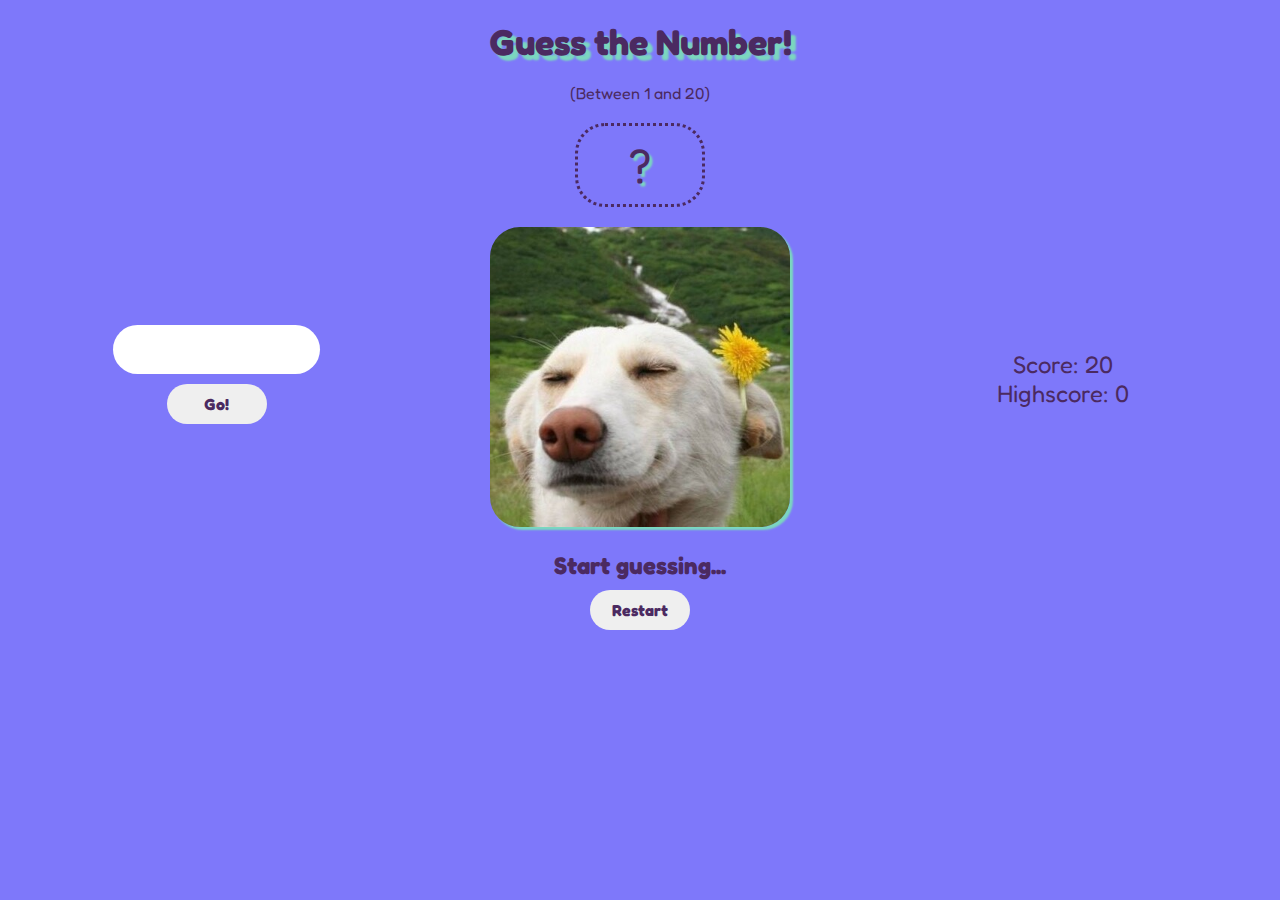
<file: index.html>
<!DOCTYPE html>
<html lang="en">
    <head>
        <meta charset="UTF-8" />
        <meta http-equiv="X-UA-Compatible" content="IE=edge" />
        <meta name="viewport" content="width=device-width, initial-scale=1.0" />
        <link href="css/style.css" rel="stylesheet" />
        <link rel="preconnect" href="https://fonts.googleapis.com" />
        <link rel="preconnect" href="https://fonts.gstatic.com" crossorigin />
        <link
            href="https://fonts.googleapis.com/css2?family=Fredoka:wght@400;700&display=swap"
            rel="stylesheet"
        />
        <title>Number Dog</title>
    </head>
    <body>
        <header class="top">
            <h1 class="top__title">Guess the Number!</h1>
            <br />
            <span class="top__subtitle">(Between 1 and 20)</span>
        </header>

        <div class="number">
            <div class="number__value">?</div>
        </div>
        <div class="player-area">
            <div class="player-area__input">
                <input class="player-input" type="number" /><br />
                <button class="button-go" type="button">Go!</button>
            </div>
            <div class="player-area__img">
                <img class="image" src="" alt="..." />
            </div>
            <div class="player-area__highscore">
                <div class="score__current">
                    Score: <span class="current-value">20</span>
                </div>
                <div class="score__best">
                    Highscore: <span class="best-value">0</span>
                </div>
            </div>
        </div>
        <div class="info-area">
            <h2 class="info-area__text">Start guessing...</h2>
        </div>
        <div class="restart">
            <button class="button-restart" type="button">Restart</button>
        </div>
        <script src="script.js"></script>
    </body>
</html>
</file>
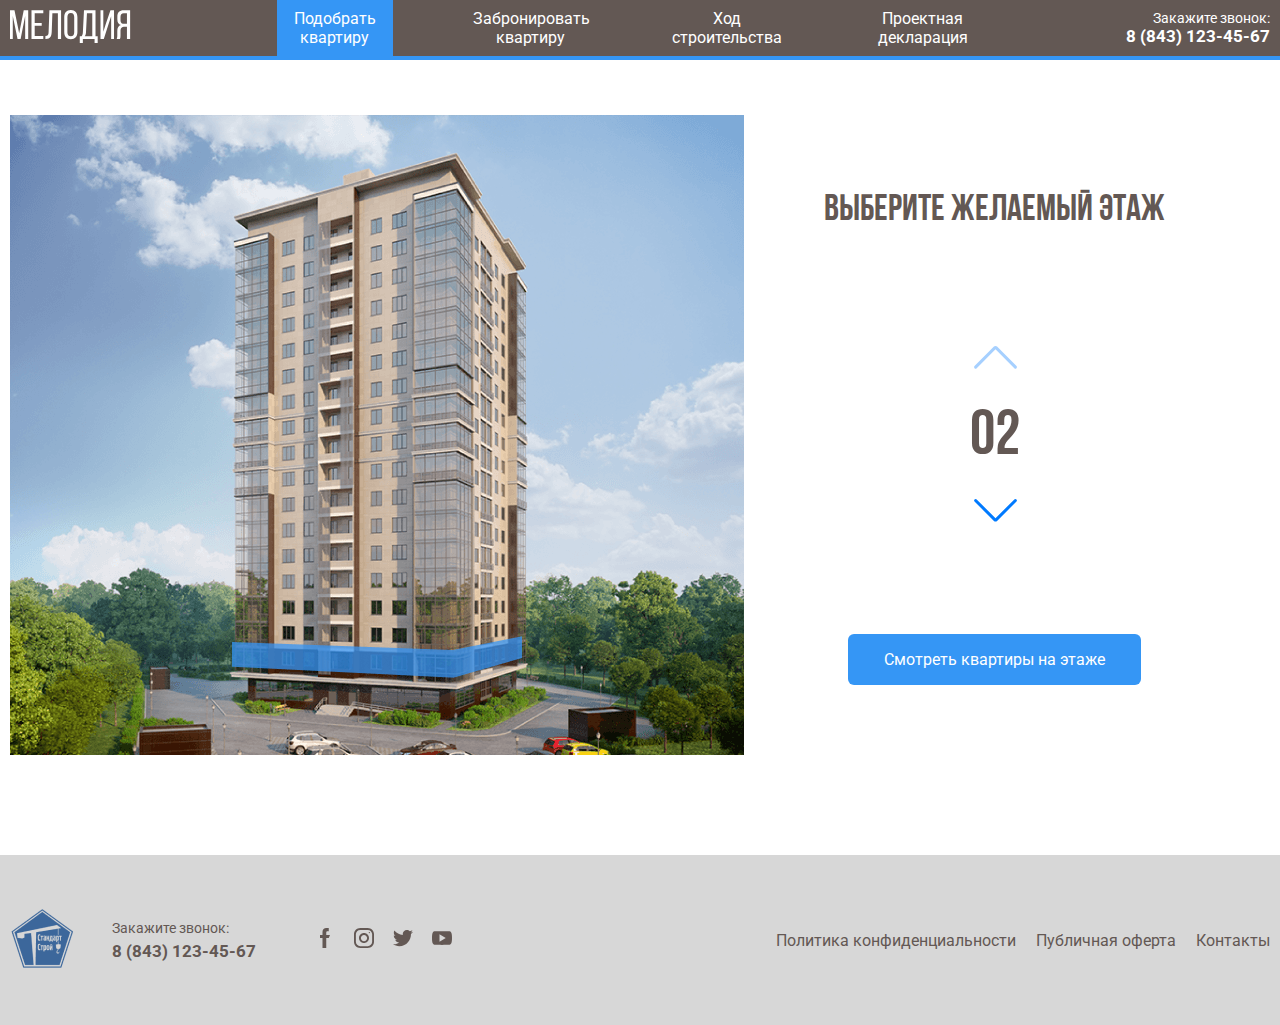
<file: Melodia/index.html>
<!DOCTYPE html>
<html lang="ru">
<head>
    <meta charset="UTF-8">
    <meta http-equiv="X-UA-Compatible" content="IE=edge">
    <meta name="viewport" content="width=device-width, initial-scale=1.0">
    <link rel="preconnect" href="https://fonts.googleapis.com">
    <link rel="preconnect" href="https://fonts.gstatic.com" crossorigin>
    <link href="https://fonts.googleapis.com/css2?family=Roboto:wght@400;700&display=swap" rel="stylesheet">
    <link rel="stylesheet" href="https://unpkg.com/swiper@8/swiper-bundle.min.css">
    <link rel="stylesheet" href="css/style.css">
    <link rel="stylesheet" href="css/swiper_custom.css">
    <link rel="stylesheet" href="css/modal.css">
    <title>ЖК "Мелодия"</title>
</head>
<body>
    <div class="wrapper">
        <header class="header">
            <div class="container">
                <div class="header__logo">
                    <a class="logo-link" href="#"><img class="logo" src="img/logo.svg" alt="logo"></a>
                </div>
                <nav class="header__nav">
                    <a class="nav__link active" href="#">Подобрать квартиру</a>
                    <a class="nav__link" href="#">Забронировать квартиру</a>
                    <a class="nav__link" href="#">Ход строительства</a>
                    <a class="nav__link" href="#">Проектная декларация</a>
                </nav>
                <div class="header__phone">
                    <p class="phone__text">Закажите звонок:</p>
                    <a class="phone__link" href="tel: +78431234567">8 (843) 123-45-67</a>
                </div>
            </div>
        </header>
        <main class="main">
            <div class="container">
                <div class="main__img">
                    <img class="main__building" src="img/floor2.png" alt="building">
                </div>                
                <div class="main__content">
                    <h1 class="main__header">Выберите желаемый этаж</h1>
                    <div class="swiper">
                        <div class="swiper-wrapper">
                            <div class="floor-slide swiper-slide" data-floor="2">02</div>
                            <div class="floor-slide swiper-slide" data-floor="3">03</div>
                            <div class="floor-slide swiper-slide" data-floor="4">04</div>
                            <div class="floor-slide swiper-slide" data-floor="5">05</div>
                            <div class="floor-slide swiper-slide" data-floor="6">06</div>
                            <div class="floor-slide swiper-slide" data-floor="7">07</div>
                            <div class="floor-slide swiper-slide" data-floor="8">08</div>
                            <div class="floor-slide swiper-slide" data-floor="9">09</div>
                            <div class="floor-slide swiper-slide" data-floor="10">10</div>
                        </div>
                        <div class="swiper-button-prev"></div>
                        <div class="swiper-button-next"></div>                    
                    </div>
                    <button class="main__button">Смотреть квартиры на этаже</button>
                </div>

                <div class="modal hidden">
                    <div class="modal__plan">
                        <h2 class="modal__header">Этаж <span class="modal__floor-number"></span></h2>
                        <img class="plan__img" src="img/Floor11-181.png" alt="floorplan">
                    </div>
                    <div class="modal__info">
                        <div class="modal__close">
                            <img class="close" src="img/close.svg" alt="close" >
                        </div>
                        <h2 class="modal__header">Выберите квартиру</h2>
                        <ul class="modal__list">
                            <li class="modal__item"><a class="modal__link" href="#">кв. 40, 2 комн. 50 кв. м.</a></li>
                            <li class="modal__item"><a class="modal__link" href="#">кв. 40, 2 комн. 50 кв. м.</a></li>
                            <li class="modal__item"><a class="modal__link" href="#">кв. 40, 2 комн. 50 кв. м.</a></li>
                            <li class="modal__item"><a class="modal__link" href="#">кв. 40, 2 комн. 50 кв. м.</a></li>
                            <li class="modal__item"><a class="modal__link" href="#">кв. 40, 2 комн. 50 кв. м.</a></li>
                            <li class="modal__item"><a class="modal__link" href="#">кв. 40, 2 комн. 50 кв. м.</a></li>
                            <li class="modal__item"><a class="modal__link" href="#">кв. 40, 2 комн. 50 кв. м.</a></li>
                            <li class="modal__item"><a class="modal__link" href="#">кв. 40, 2 комн. 50 кв. м.</a></li>
                            <li class="modal__item"><a class="modal__link" href="#">кв. 40, 2 комн. 50 кв. м.</a></li>
                            <li class="modal__item"><a class="modal__link" href="#">кв. 40, 2 комн. 50 кв. м.</a></li>
                        </ul>
                        <p class="modal__note">Квартиры, отмеченные серым, уже выкуплены</p>
                    </div>
                </div>
            </div>
        </main>      


        <footer class="footer">
            <div class="container">
                <div class="footer__contacts">
                    <div class="footer__emblem">
                        <img class="emblem__img" src="img/for_fav-011.png" alt="emblem">
                    </div>
                    <div class="footer__phone">
                        <p class="footer-phone__text">Закажите звонок:</p>
                        <a class="footer-phone__link" href="tel: +78431234567">8 (843) 123-45-67</a>
                    </div>
                    <div class="footer__socials">
                        <a class="socials__link" href="#"><img class="socials__img" src="img/001-facebook.svg" alt="facebook"></a>
                        <a class="socials__link" href="#"><img class="socials__img" src="img/002-instagram.svg" alt="instagram" ></a>
                        <a class="socials__link" href="#"><img class="socials__img" src="img/003-twitter.svg" alt="twiter"></a>
                        <a class="socials__link" href="#"><img class="socials__img" src="img/004-youtube.svg" alt="youtube"></a>
                    </div>
                </div>
                
                <div class="footer__links">
                    <ul class="footer__list">
                        <li class="footer__item"><a class="footer__link" href="#">Политика конфиденциальности</a></li>
                        <li class="footer__item"><a class="footer__link" href="#">Публичная оферта</a></li>
                        <li class="footer__item"><a class="footer__link" href="#">Контакты</a></li>
                    </ul>
                </div>
            </div>
        </footer>
    </div> 
    
    
    <div class="overlay hidden"></div>
    
    <script src="https://unpkg.com/swiper@8/swiper-bundle.min.js"></script>
    <script src="custom.js"></script>
</body>
</html>
</file>
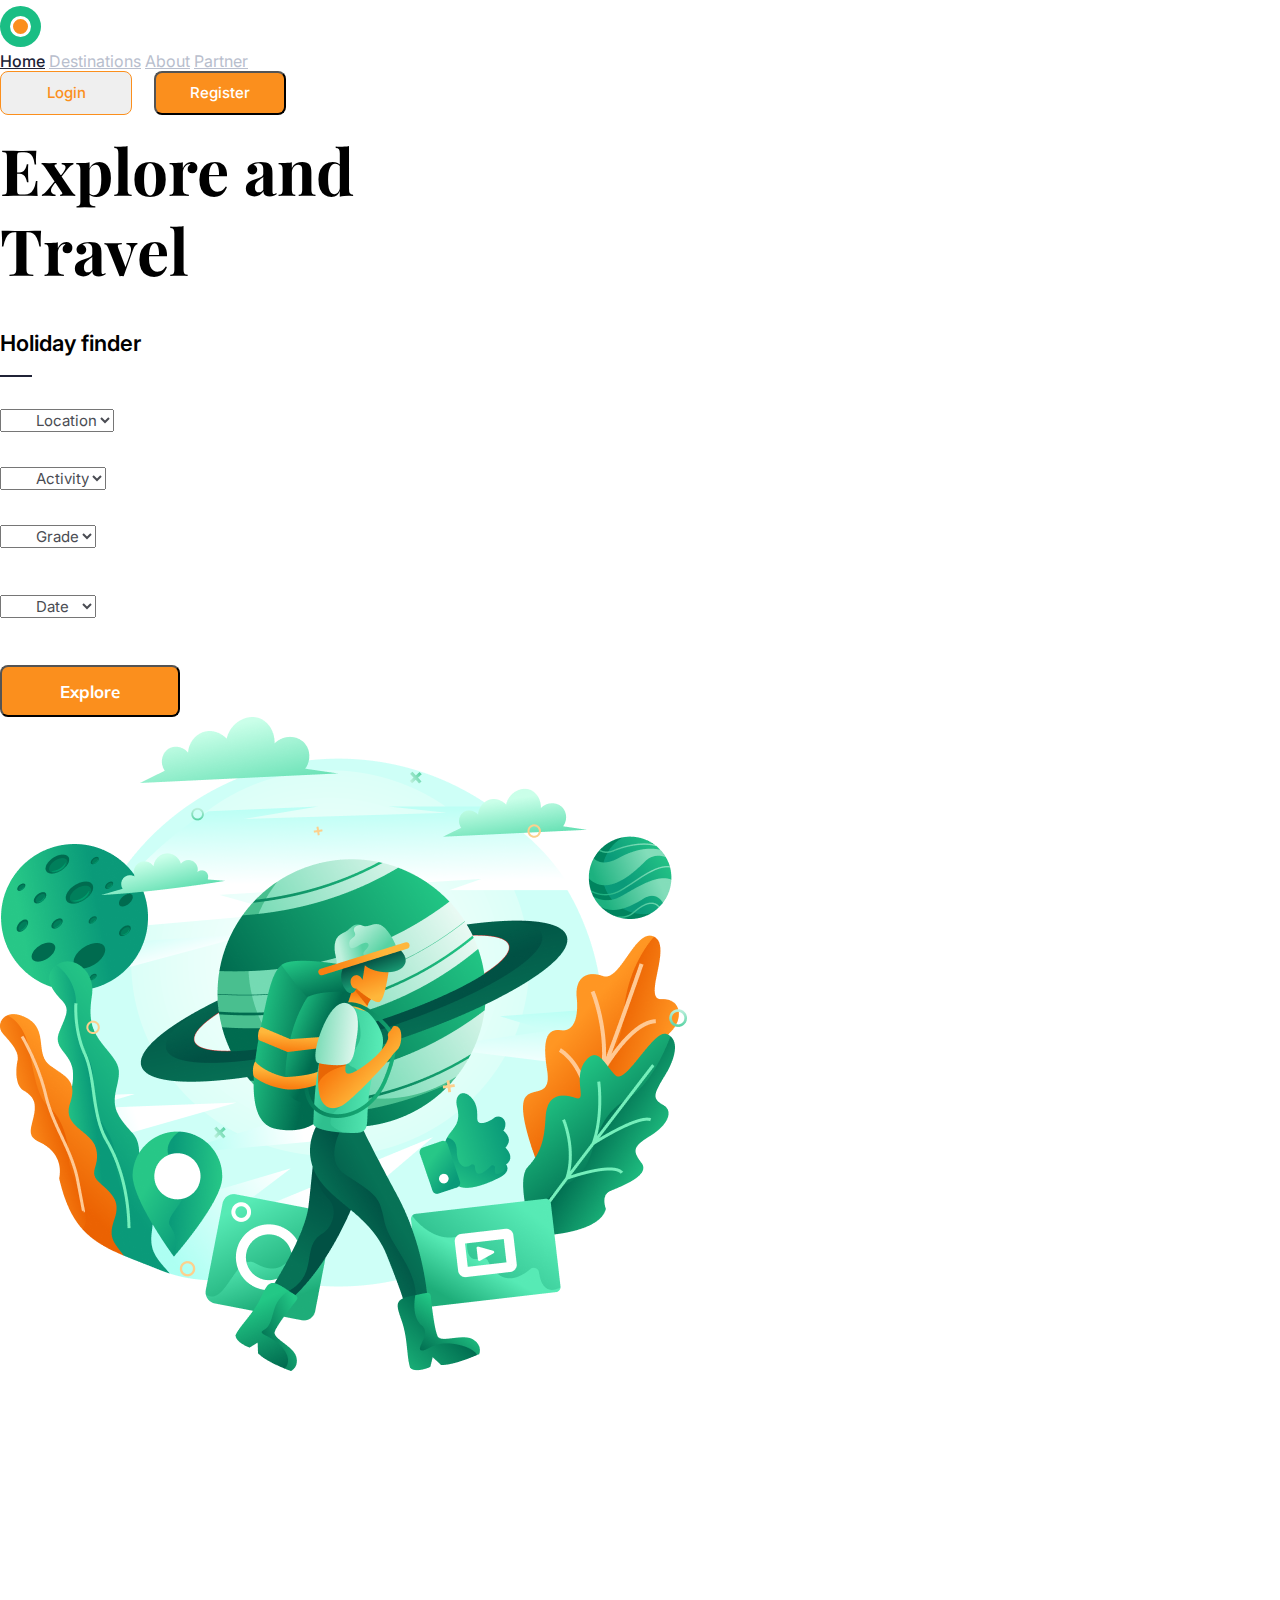
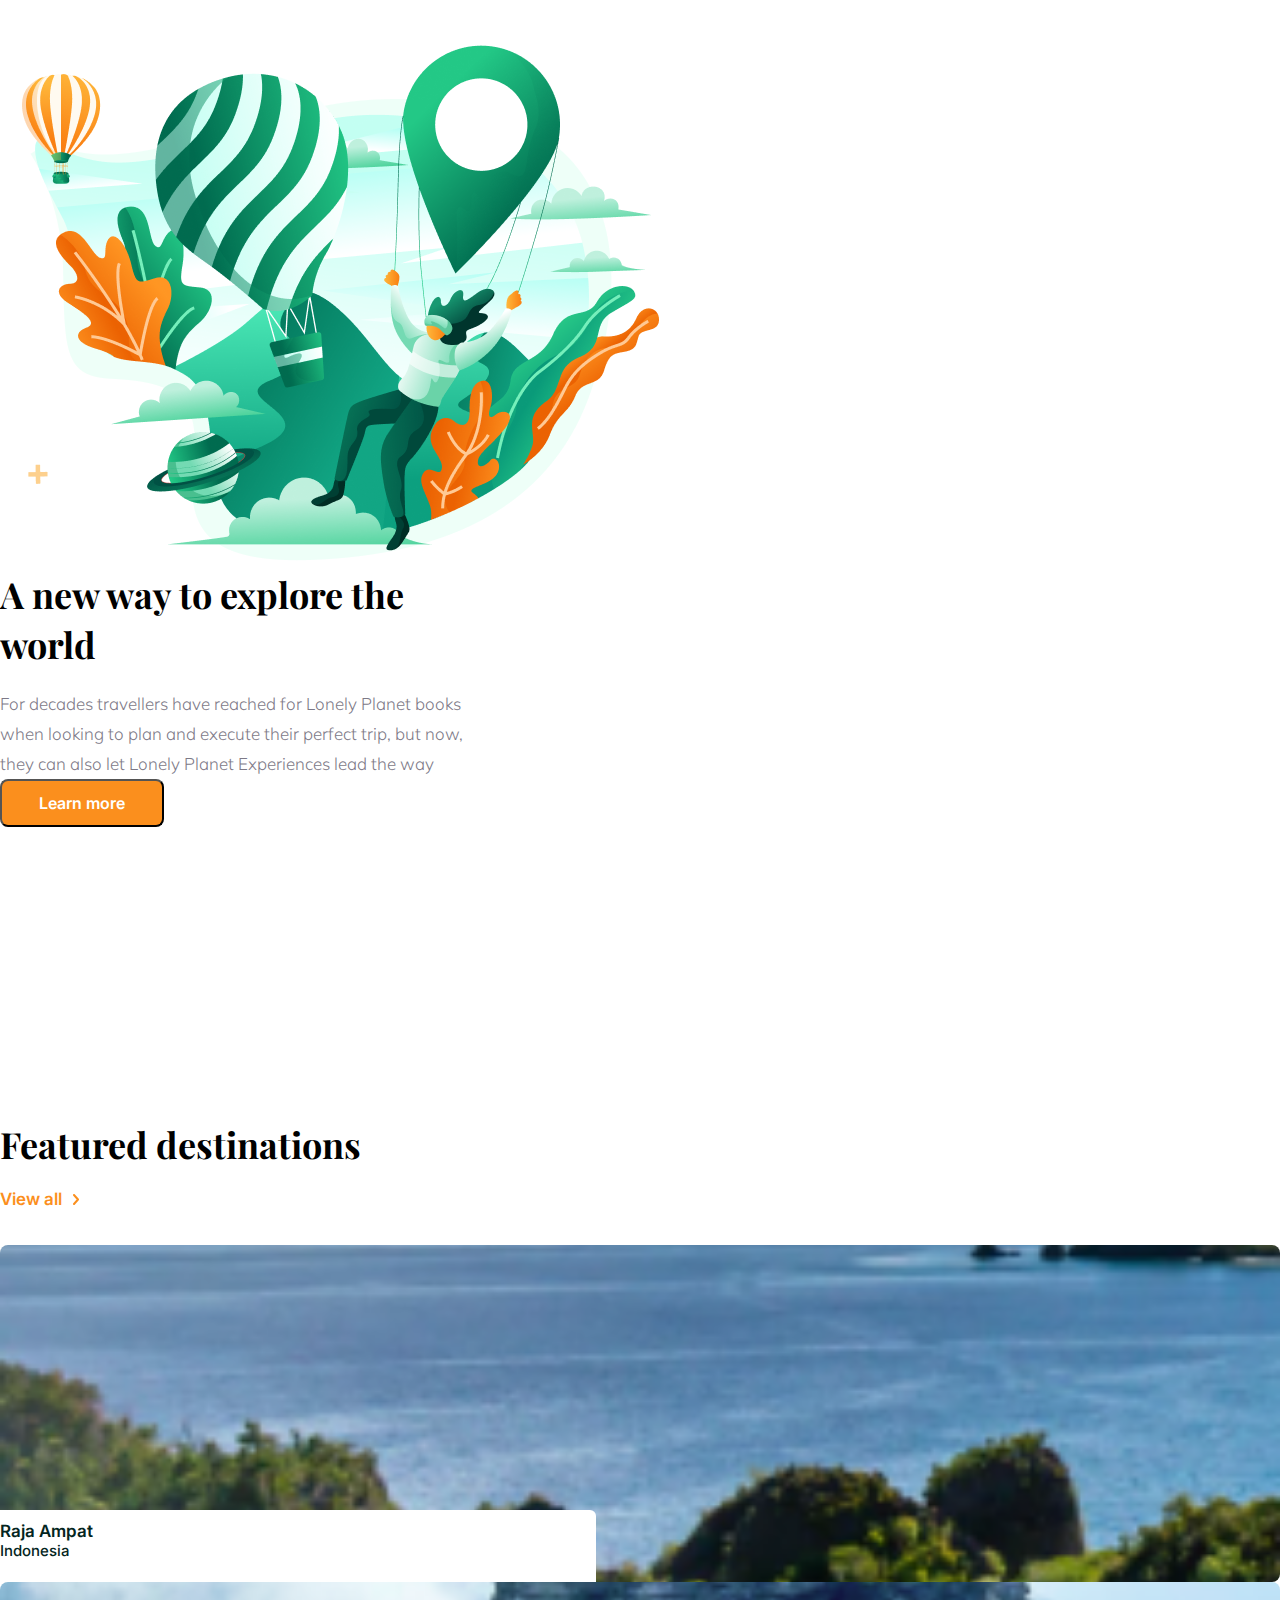
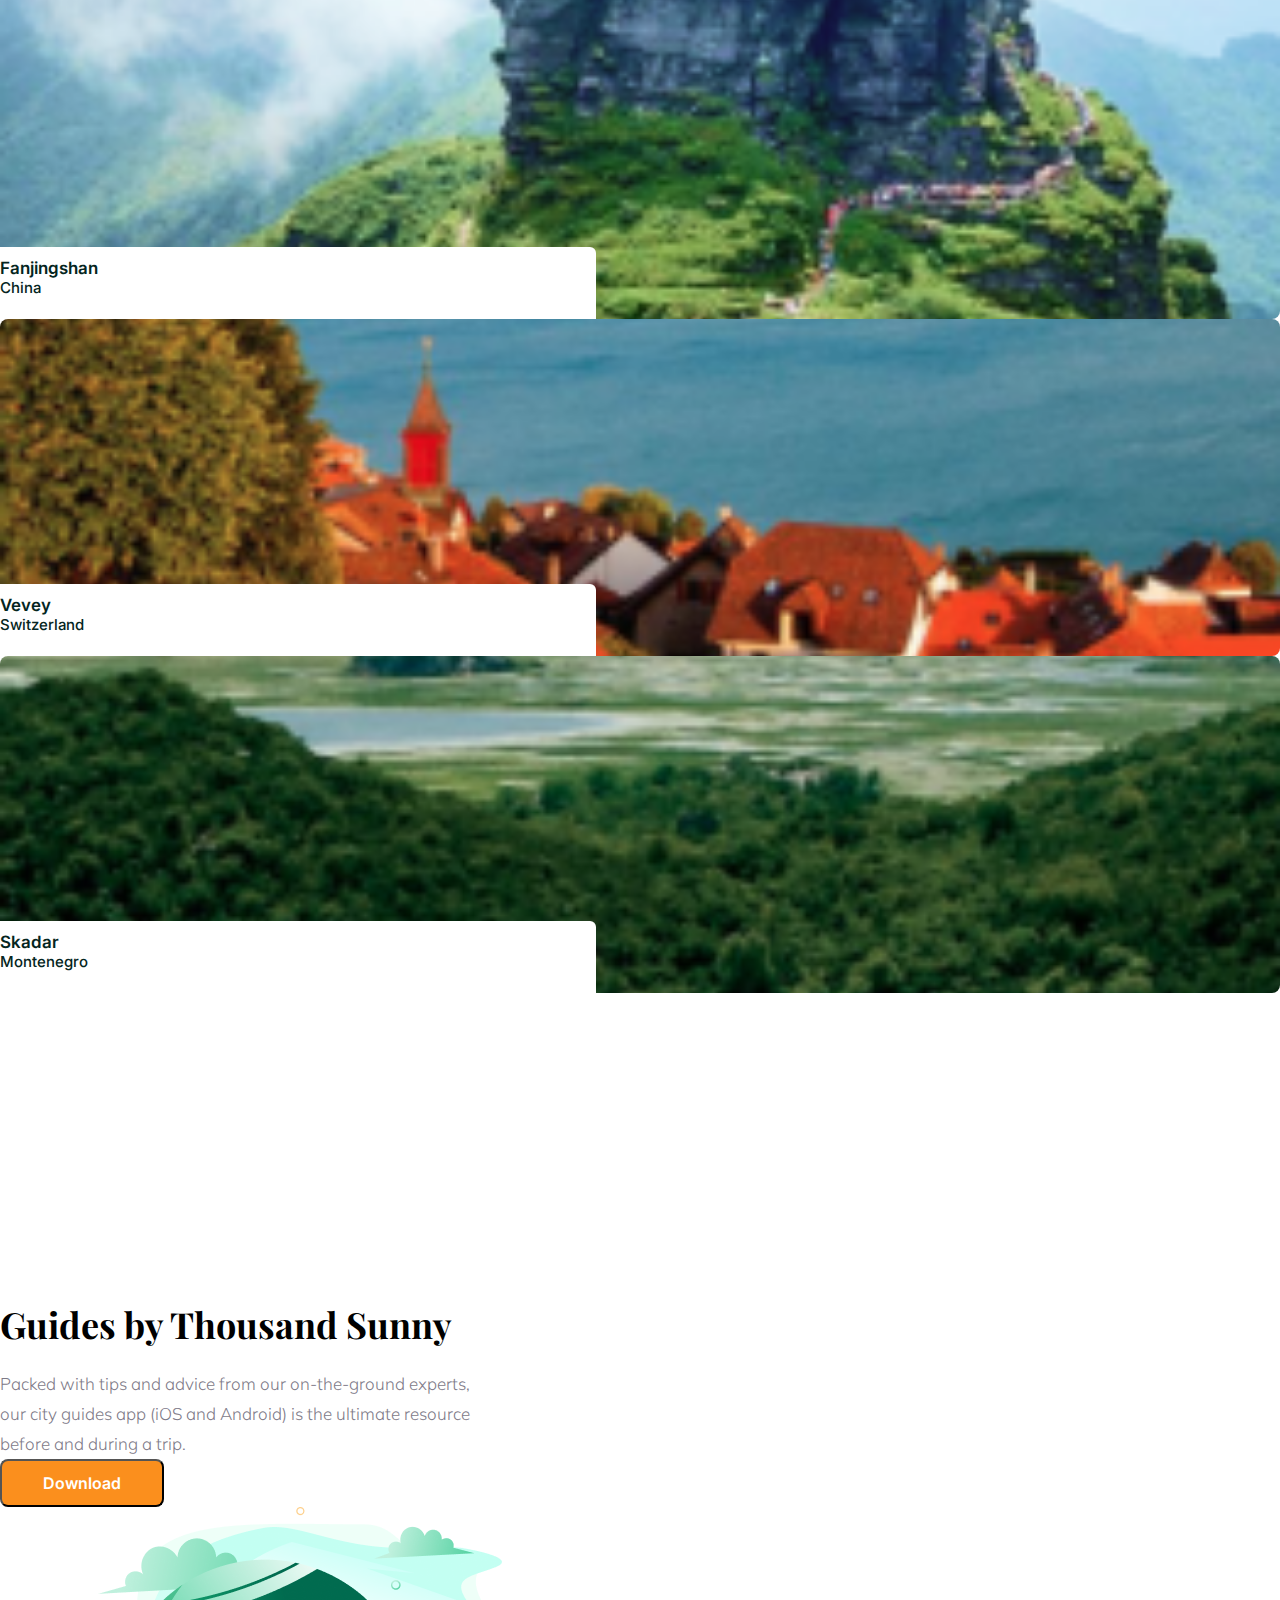
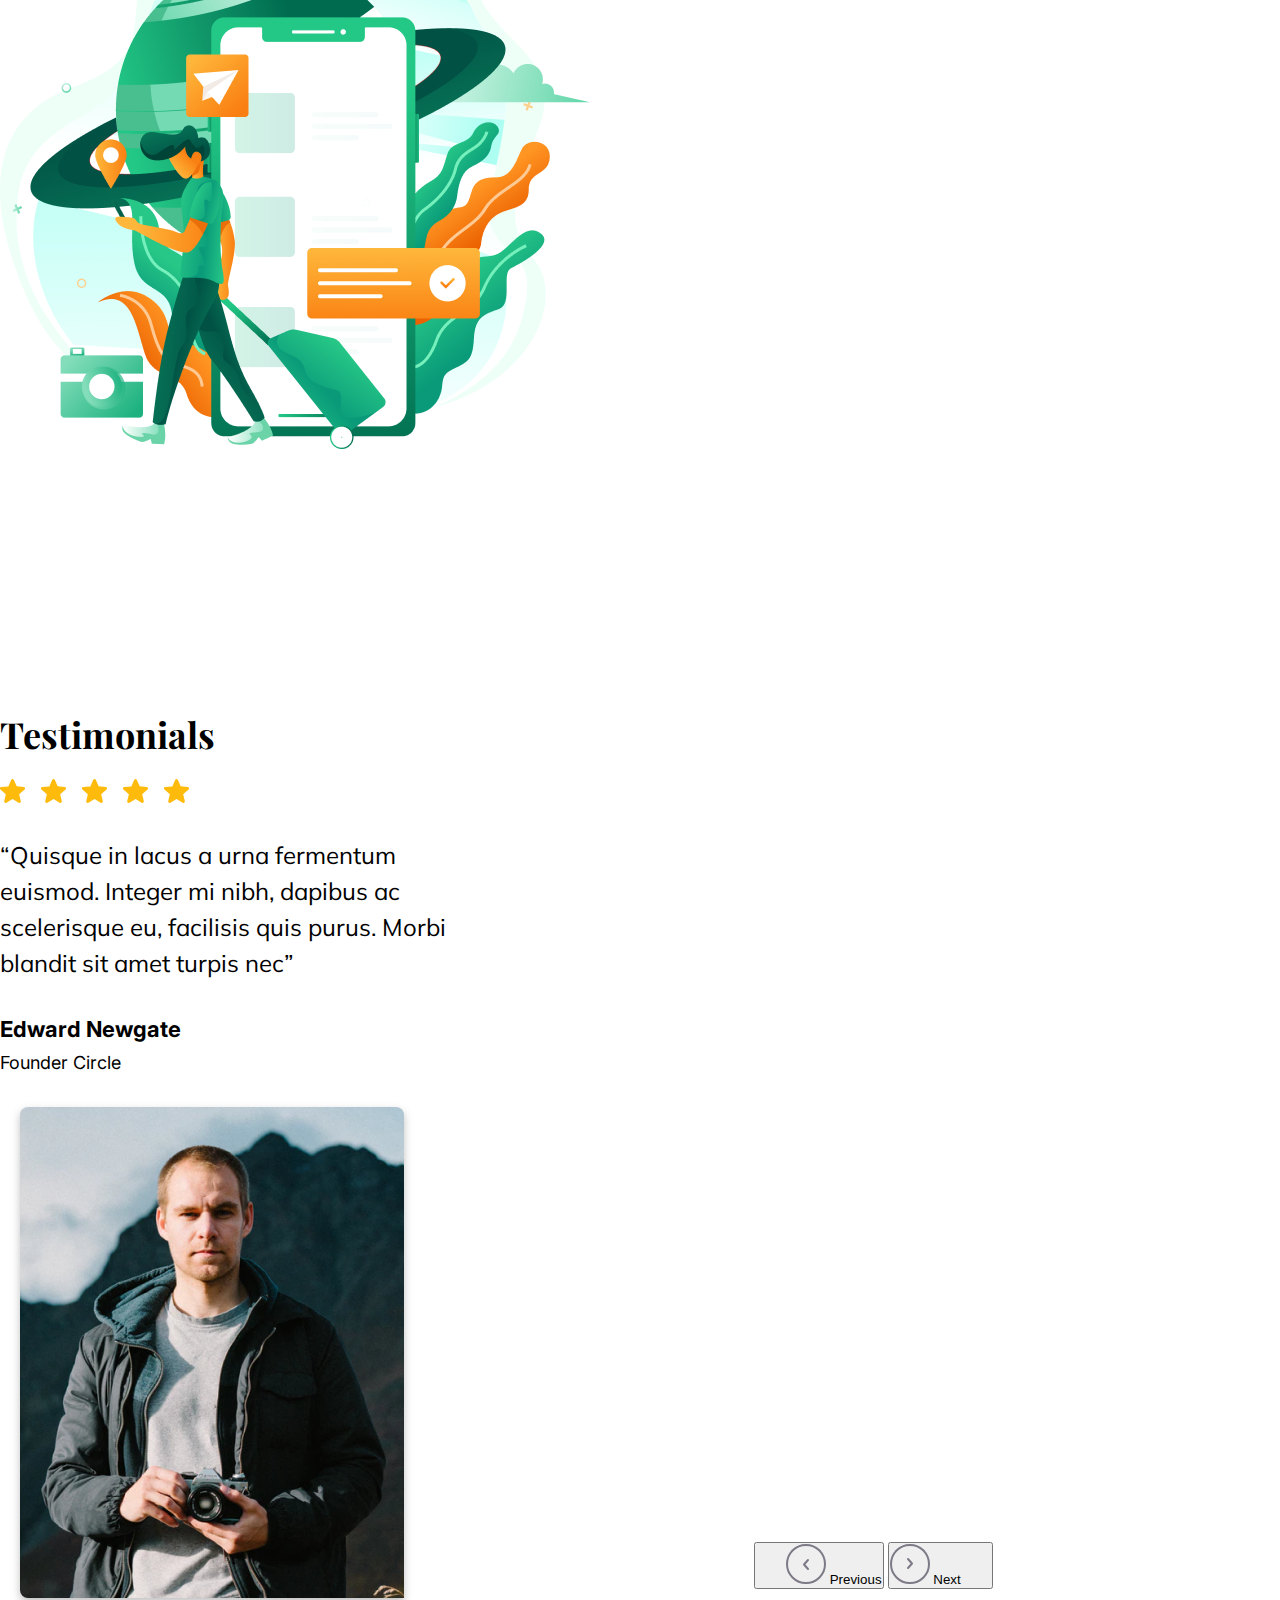
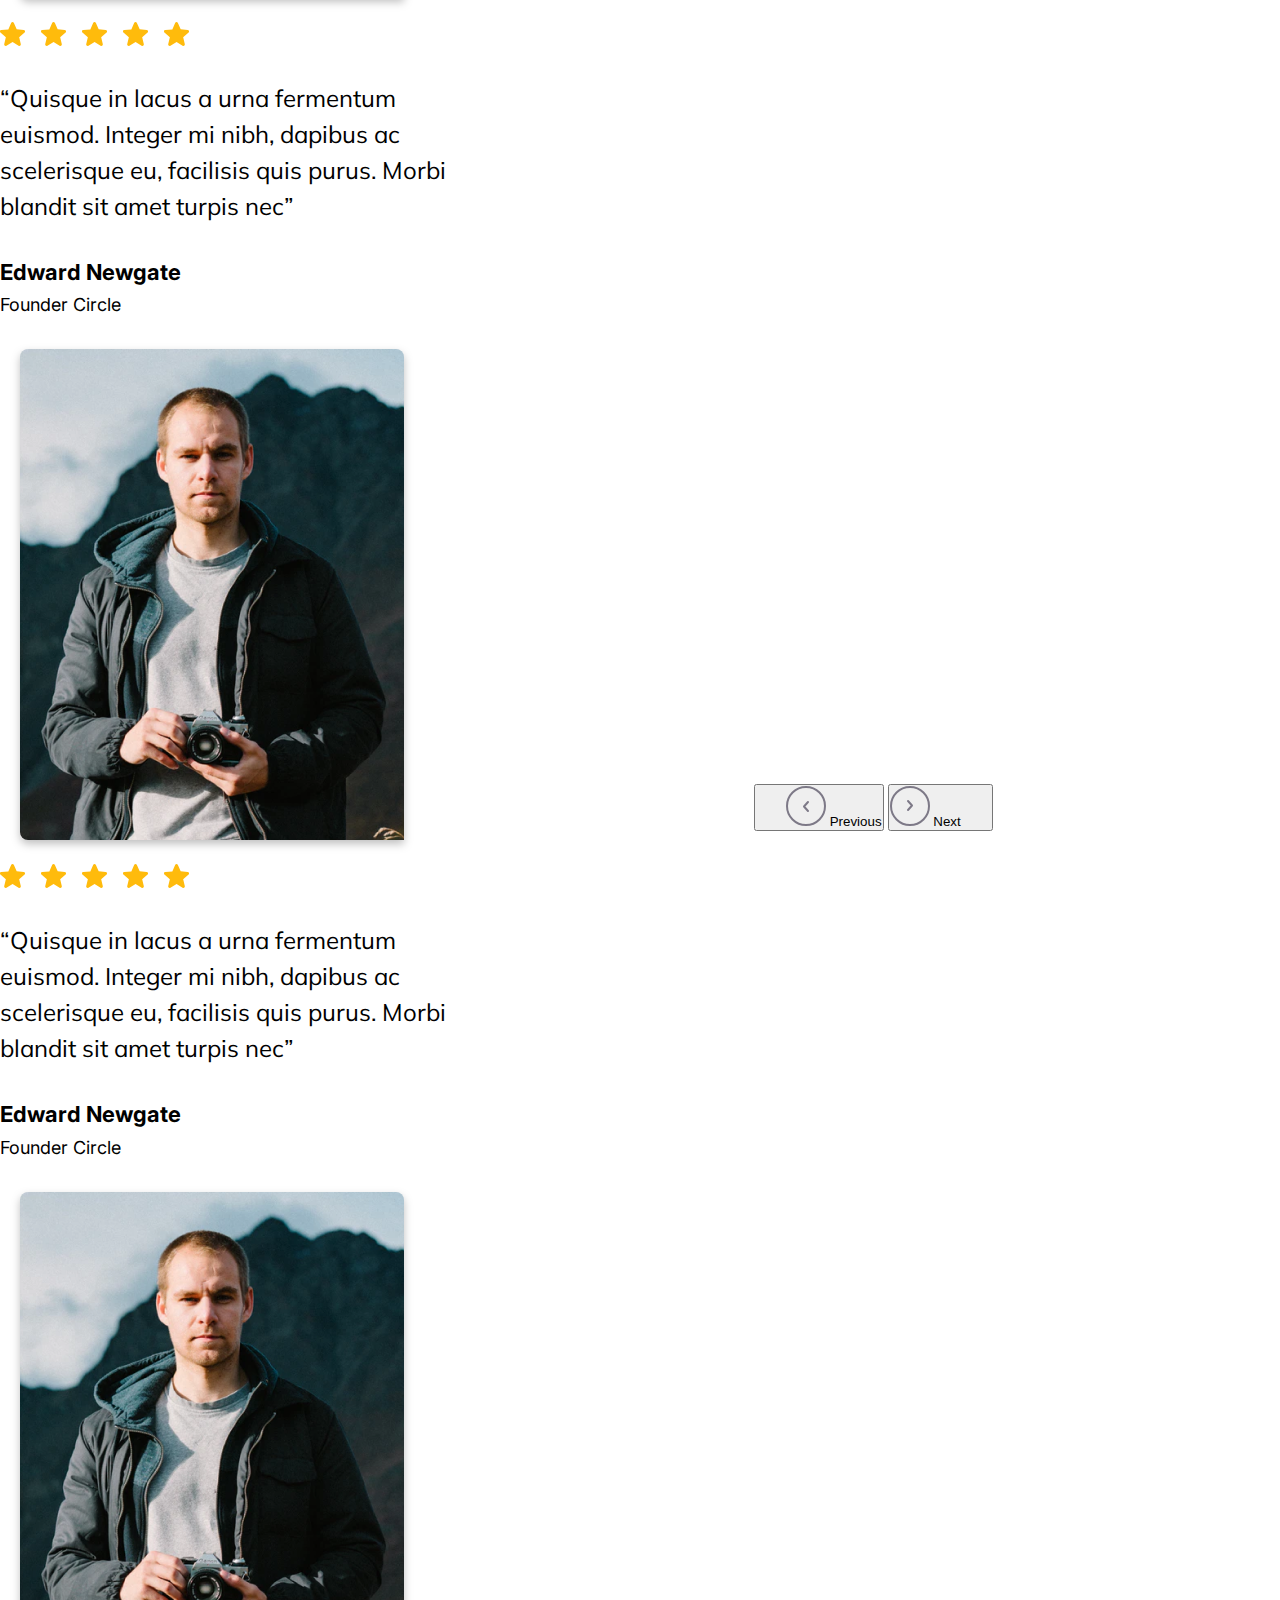
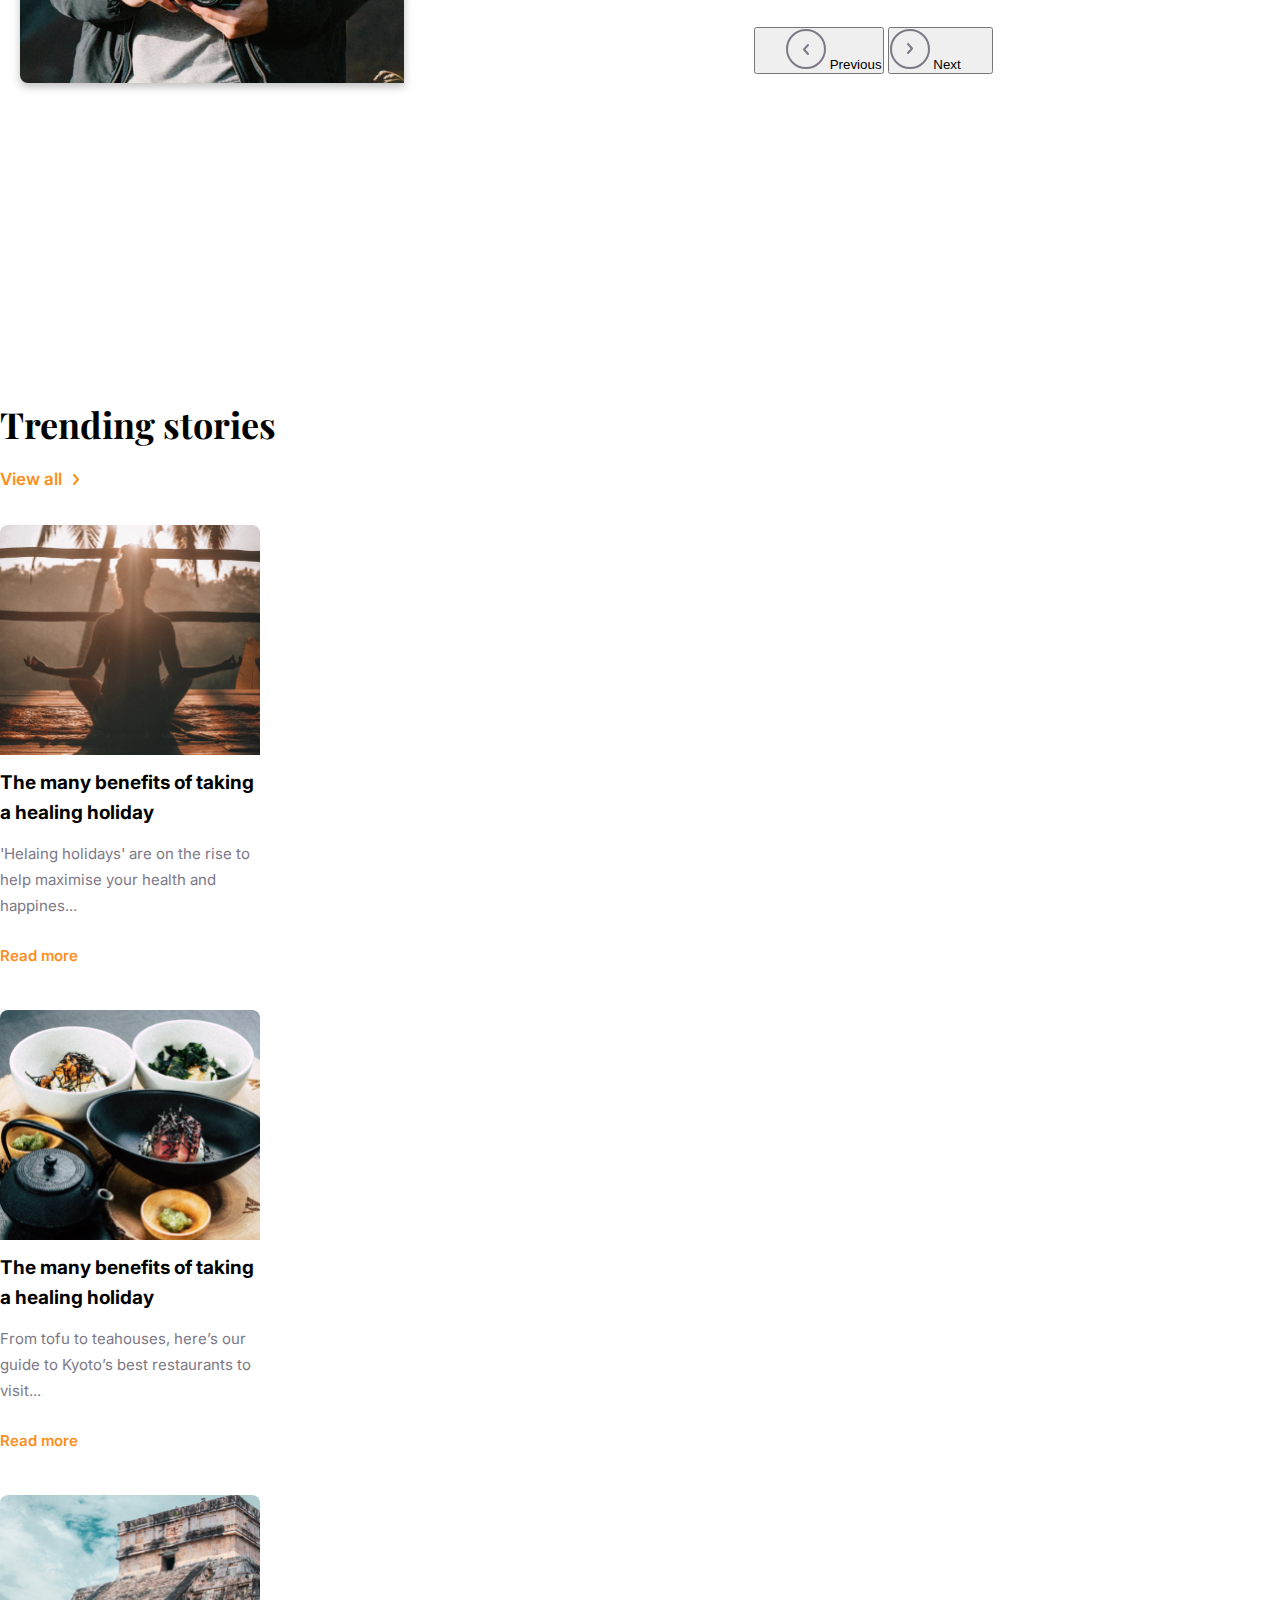
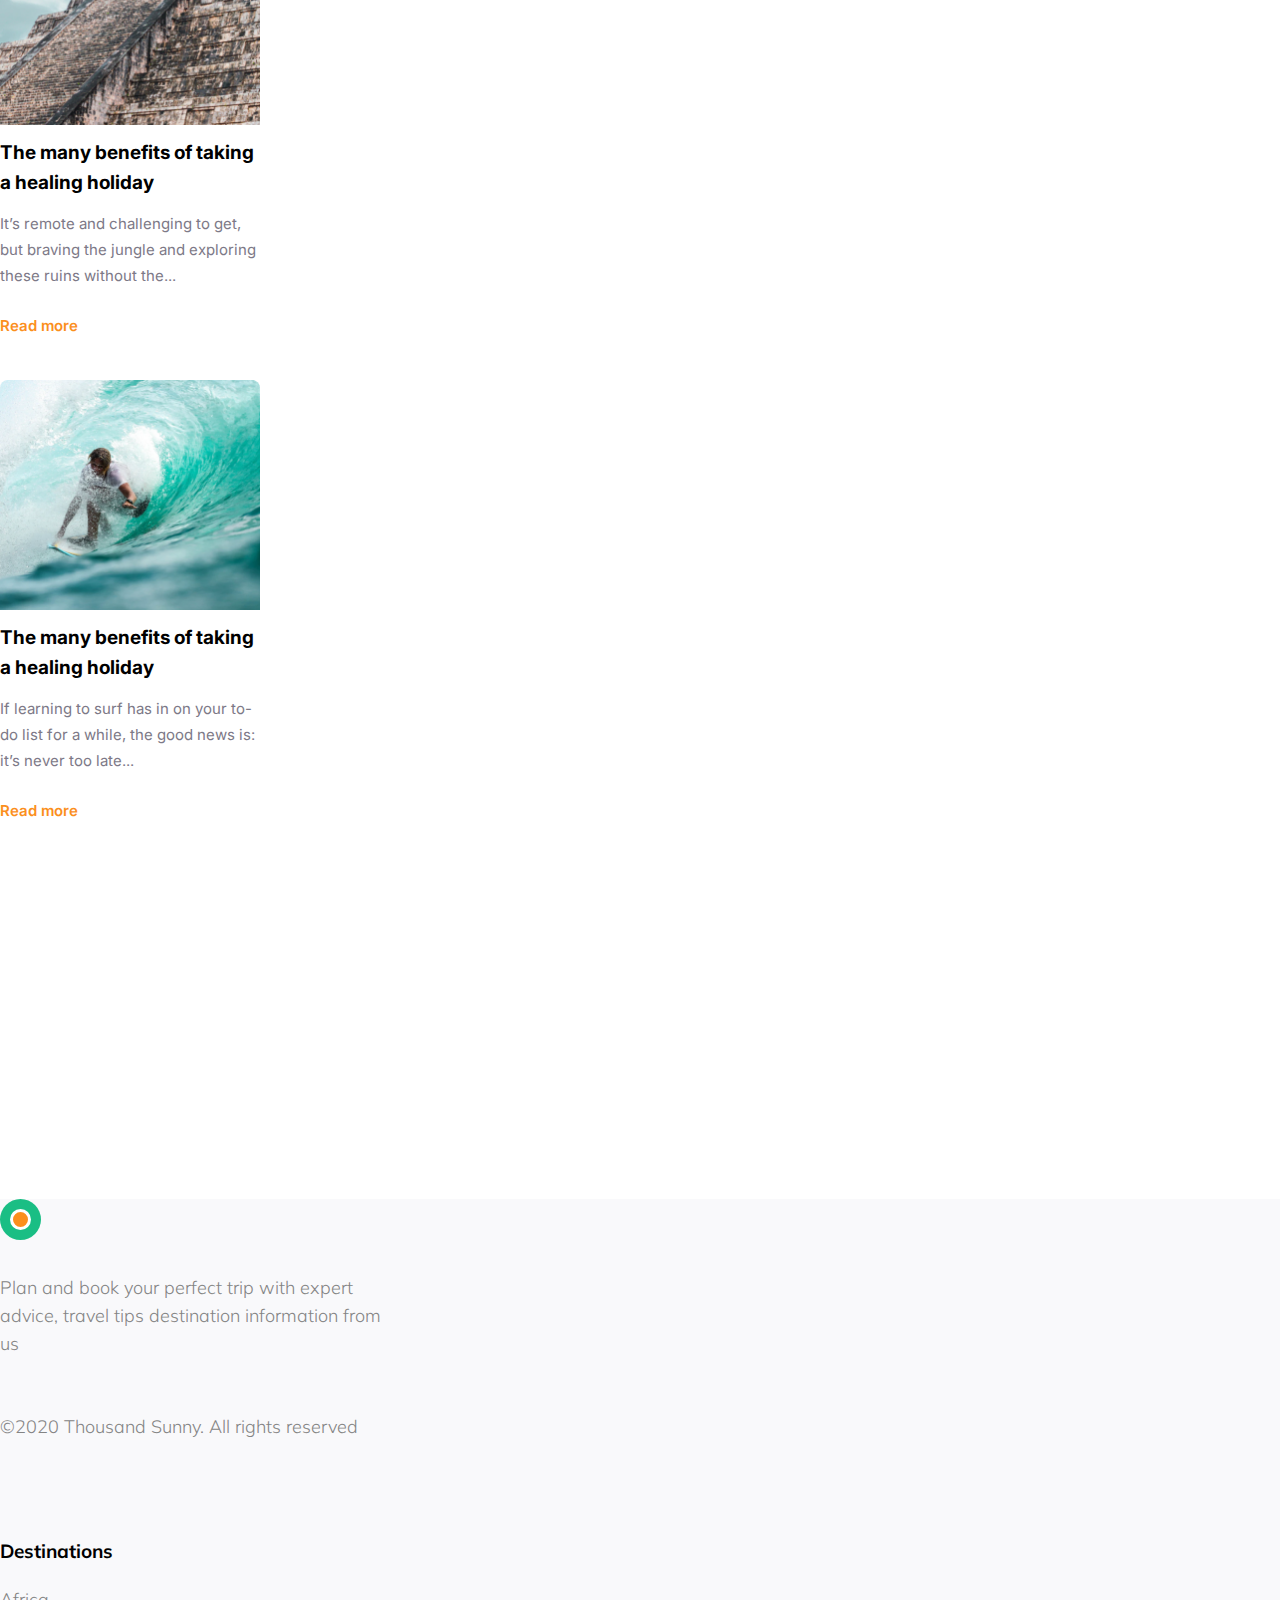
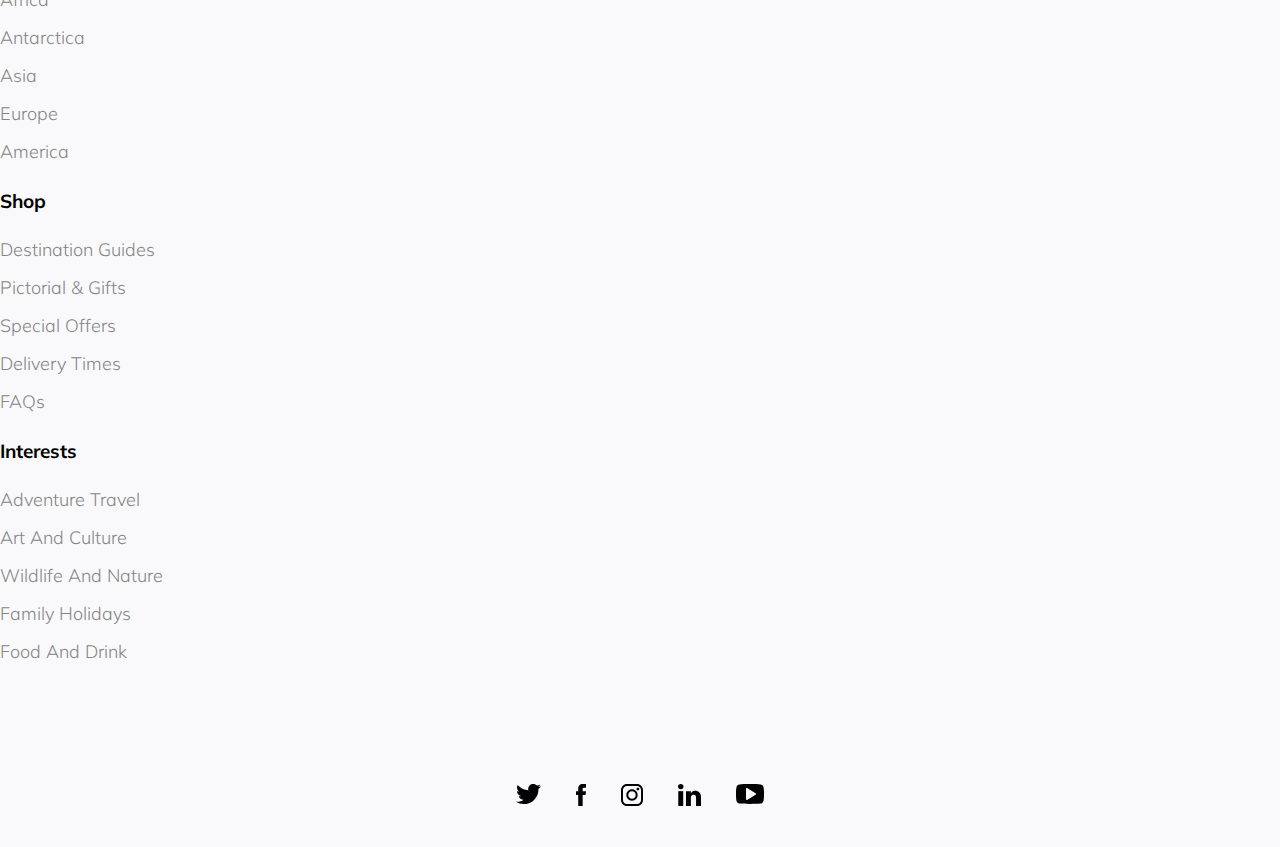
<file: Travel Website/index.html>
<!DOCTYPE html>
<html lang="en">
    <head>
        <meta charset="UTF-8">
        <meta http-equiv="X-UA-Compatible" content="IE=edge">
        <meta name="viewport" content="width=device-width, initial-scale=1.0">
        <link href="https://cdn.jsdelivr.net/npm/bootstrap@5.0.2/dist/css/bootstrap.min.css" rel="stylesheet" integrity="sha384-EVSTQN3/azprG1Anm3QDgpJLIm9Nao0Yz1ztcQTwFspd3yD65VohhpuuCOmLASjC" crossorigin="anonymous">
        <link rel="preconnect" href="https://fonts.googleapis.com">
        <link rel="preconnect" href="https://fonts.gstatic.com" crossorigin>
        <link href="https://fonts.googleapis.com/css2?family=Inter:wght@400;500;600;700&family=Mulish:wght@300;400;700&family=Playfair+Display:wght@700&display=swap" rel="stylesheet">
        <link href="css/custom.css" rel="stylesheet">
        <title>Thousand Sunny</title>
    </head>
    <body class="d-flex flex-column min-vh-100">
        <div class="container">
            <header class="row header">
                <nav class="navbar">
                    <div class="logo col-12 col-sm-12 col-md-5 col-lg-5 col-xl-5 col-xxl-5 text-center text-md-start">
                        <a class="navbar-brand text-center text-md-start" href="#">
                            <img src="images/logo.svg" alt="logo">
                        </a>
                    </div>                        
                    <div class="navbar-nav flex-row col-12 col-sm-12 col-md-7 col-lg-7 col-xl-7 col-xxl-7 justify-content-around justify-content-md-end flex-column flex-md-row align-items-center">
                        <a class="nav-link me-md-5 active" href="#">Home</a>
                        <a class="nav-link me-md-5" href="#">Destinations</a>
                        <a class="nav-link me-md-5" href="#">About</a>
                        <a class="nav-link me-md-5" href="#">Partner</a>
                        <div class="navbar__btns d-flex">
                            <button type="button" class="btn btn--header btn--header--secondary">Login</button>
                            <button type="button" class="btn btn--header btn--header--primary">Register</button> 
                        </div>                         
                    </div>
                </nav>
            </header>

            <main class="main">
                <!-- HERO START -->
                <section class="row hero">
                    <div class="finder col-12 col-sm-12 col-md-6 col-lg-6 col-xl-6 col-xxl-6">
                        <h1 class="finder__heading">Explore and<br>Travel</h1>
                        <p class="finder__form-heading">Holiday finder</p>
                        <form class="finder__form" action="" method="post">
                            <div class="row">
                                <div class="col-12 col-sm-12 col-md-6 col-lg-6 col-xl-6 col-xxl-6">
                                    <select class="form-select" aria-label="Default select example">
                                        <option selected disabled>Location</option>
                                        <option value="1">One</option>
                                        <option value="2">Two</option>
                                        <option value="3">Three</option>
                                    </select>
                                </div>
                                <div class="col-12 col-sm-12 col-md-6 col-lg-6 col-xl-6 col-xxl-6">
                                    <select class="form-select" aria-label="Default select example">
                                        <option selected disabled>Activity</option>
                                        <option value="1">One</option>
                                        <option value="2">Two</option>
                                        <option value="3">Three</option>
                                    </select>
                                </div>
                            </div>
                            <div class="row">
                                <div class="col-12 col-sm-12 col-md-6 col-lg-6 col-xl-6 col-xxl-6">
                                    <select class="form-select" aria-label="Default select example">
                                        <option selected disabled>Grade</option>
                                        <option value="1">One</option>
                                        <option value="2">Two</option>
                                        <option value="3">Three</option>
                                    </select>
                                </div>
                                <div class="col-12 col-sm-12 col-md-6 col-lg-6 col-xl-6 col-xxl-6">
                                    <select class="form-select" aria-label="Default select example">
                                        <option selected disabled>Date</option>
                                        <option value="1">One</option>
                                        <option value="2">Two</option>
                                        <option value="3">Three</option>
                                    </select>
                                </div>
                            </div>
                            <button class="btn btn--hero btn--primary" type="submit">Explore</button>
                        </form>            
                    </div>

                    <div class="hero__img col-12 col-sm-12 col-md-6 col-lg-6 col-xl-6 col-xxl-6">
                        <img class="img-fluid pt-4 ps-md-5" src="images/thousand-01.png" alt="banner">
                    </div>                    
                </section>
                <!-- HERO END -->

                <!-- ABOUT START -->
                <section class="row about text-center text-md-start justify-content-center justify-content-md-between">
                    <div class="about__img col-12 col-sm-12 col-md-7 col-lg-7 col-xl-7 col-xxl-7">
                        <img class="img-fluid" src="images/Thousand-02.png" alt="about">
                    </div>
                    <div class="about__description col-12 col-sm-12 col-md-5 col-lg-5 col-xl-5 col-xxl-5 ps-md-5 pb-5">
                        <h2 class="about__heading">A new way to explore the world</h2>
                        <p class="about__text">For decades travellers have reached for Lonely Planet books when looking to plan and execute their perfect trip, but now, they can also let Lonely Planet Experiences lead the way</p>
                        <button class="btn btn--primary" type="submit">Learn more</button>
                    </div>
                </section>
                <!-- ABOUT END -->

                <!-- FEATURED START -->
                <section class="row featured justify-content-center justify-content-md-between">
                    <div class="section__top d-flex flex-wrap justify-content-center justify-content-md-between align-items-center">
                        <div class="section__heading text-center text-md-start">
                            <h2 class="featured__heading">Featured destinations</h2>
                        </div>
                        <div class="section__viewall">
                            <a class="viewall__link" href="#">View all</a>    
                        </div>
                    </div>
                    <a class="featured__link col-12 col-sm-12 col-md-3 col-lg-3 col-xl-3 col-xxl-3 mb-2 me-sm-2" href="#"><div class="featured__item raja">
                        <div class="featured__label"><span class="label__heading">Raja Ampat</span><br>Indonesia</div>
                    </div></a>

                    <a class="featured__link col-12 col-sm-12 col-md-3 col-lg-3 col-xl-3 col-xxl-3 mb-2" href="#">
                        <div class="featured__item fanj">
                            <div class="featured__label">
                                <span class="label__heading">Fanjingshan</span><br>China
                            </div>
                        </div>
                    </a>

                    <a class="featured__link col-12 col-sm-12 col-md-3 col-lg-3 col-xl-3 col-xxl-3 mb-2 me-sm-2" href="#">
                        <div class="featured__item vevey">
                            <div class="featured__label">
                                <span class="label__heading">Vevey</span><br>Switzerland
                            </div>
                        </div>
                    </a>

                    <a class="featured__link col-12 col-sm-12 col-md-3 col-lg-3 col-xl-3 col-xxl-3 mb-2" href="#">
                        <div class="featured__item skadar">
                            <div class="featured__label">
                                <span class="label__heading">Skadar</span><br>Montenegro
                            </div>
                        </div>
                    </a>

                </section>
                <!-- FEATURED END -->

                <!-- GUIDES START -->
                <section class="row guides text-center text-md-start justify-content-center justify-content-md-between">                    
                    <div class="guides__description col-12 col-sm-12 col-md-6 col-lg-6 col-xl-6 col-xxl-6 ps-md-4">
                        <h2 class="guides__heading">Guides by Thousand Sunny</h2>
                        <p class="guides__text">Packed with tips and advice from our on-the-ground experts, our city guides app (iOS and Android) is the ultimate resource before and during a trip.</p>
                        <button class="btn btn--primary" type="submit">Download</button>
                    </div>
                    <div class="guides__img col-12 col-sm-12 col-md-6 col-lg-6 col-xl-6 col-xxl-6 pb-5">
                        <img class="img-fluid" src="images/Thousand-03.png" alt="about">
                    </div>
                </section>
                <!-- GUIDES END -->

                <!-- TESTIMONIALS START -->
                <section class="row testimonials text-center text-md-start justify-content-center justify-content-md-between">
                    <div class="testimonials-top col-12 col-sm-12 col-md-12 col-lg-12 col-xl-12 col-xxl-12">
                        <h2 class="testimonials__heading">Testimonials</h2>
                    </div>                
                    <!--- CAROUSEL START -->
                    <div id="carouselExampleControls" class="carousel slide" data-bs-interval="false" data-bs-ride="carousel">
                        <div class="carousel-inner">
                            <div class="carousel-item active">
                                <div class="carousel-item__content d-flex flex-column align-items-center flex-md-row justify-content-md-between">
                                    <div class="carousel-item__text">
                                        <div class="carousel-text__rating">
                                            <img class="rating-stars" src="images/rating.svg" alt="rating">
                                        </div>
                                        <p class="carousel-text__review">
                                            “Quisque in lacus a urna fermentum euismod. Integer mi nibh, dapibus ac scelerisque eu, facilisis quis purus. Morbi blandit sit amet turpis nec”
                                        </p>
                                        <div class="carousel-text__client">
                                            <h3 class="carousel-text__name">
                                                Edward Newgate
                                            </h3>
                                            <p class="carousel-text__position">
                                                Founder Circle
                                            </p>
                                        </div>
                                    </div>
                                    <div class="carousel-item__img">
                                        <div class="carousel-img">
                                            <img class="customer-img" src="images/image8.png" alt="customer1" >
                                            <div class="carousel-img__label">
                                                <button class="carousel-control-prev" type="button" data-bs-target="#carouselExampleControls" data-bs-slide="prev">
                                                    <img class="carousel-control-prev-icon" src="images/previous.svg" alt="prev" aria-hidden="true">
                                                    <span class="visually-hidden">Previous</span>
                                                  </button>
                                                  <button class="carousel-control-next" type="button" data-bs-target="#carouselExampleControls" data-bs-slide="next">
                                                    <img class="carousel-control-next-icon" src="images/next.svg" alt="next"aria-hidden="true">
                                                    <span class="visually-hidden">Next</span>
                                                  </button>
                                            </div>
                                        </div>
                                    </div>                                    
                                </div>
                            </div>
                            <div class="carousel-item">
                                <div class="carousel-item__content d-flex flex-column align-items-center flex-md-row justify-content-md-between">
                                    <div class="carousel-item__text">
                                        <div class="carousel-text__rating">
                                            <img class="rating-stars" src="images/rating.svg" alt="rating">
                                        </div>
                                        <p class="carousel-text__review">
                                            “Quisque in lacus a urna fermentum euismod. Integer mi nibh, dapibus ac scelerisque eu, facilisis quis purus. Morbi blandit sit amet turpis nec”
                                        </p>
                                        <div class="carousel-text__client">
                                            <h3 class="carousel-text__name">
                                                Edward Newgate
                                            </h3>
                                            <p class="carousel-text__position">
                                                Founder Circle
                                            </p>
                                        </div>
                                    </div>
                                    <div class="carousel-item__img">
                                        <div class="carousel-img">
                                            <img class="customer-img" src="images/image8.png" alt="customer1" >
                                            <div class="carousel-img__label">
                                                <button class="carousel-control-prev" type="button" data-bs-target="#carouselExampleControls" data-bs-slide="prev">
                                                    <img class="carousel-control-prev-icon" src="images/previous.svg" alt="prev" aria-hidden="true">
                                                    <span class="visually-hidden">Previous</span>
                                                  </button>
                                                  <button class="carousel-control-next" type="button" data-bs-target="#carouselExampleControls" data-bs-slide="next">
                                                    <img class="carousel-control-next-icon" src="images/next.svg" alt="next"aria-hidden="true">
                                                    <span class="visually-hidden">Next</span>
                                                  </button>
                                            </div>
                                        </div>
                                    </div>                                    
                                </div>
                            </div>
                            <div class="carousel-item">
                                <div class="carousel-item__content d-flex flex-column align-items-center flex-md-row justify-content-md-between">
                                    <div class="carousel-item__text">
                                        <div class="carousel-text__rating">
                                            <img class="rating-stars" src="images/rating.svg" alt="rating">
                                        </div>
                                        <p class="carousel-text__review">
                                            “Quisque in lacus a urna fermentum euismod. Integer mi nibh, dapibus ac scelerisque eu, facilisis quis purus. Morbi blandit sit amet turpis nec”
                                        </p>
                                        <div class="carousel-text__client">
                                            <h3 class="carousel-text__name">
                                                Edward Newgate
                                            </h3>
                                            <p class="carousel-text__position">
                                                Founder Circle
                                            </p>
                                        </div>
                                    </div>
                                    <div class="carousel-item__img">
                                        <div class="carousel-img">
                                            <img class="customer-img" src="images/image8.png" alt="customer1" >
                                            <div class="carousel-img__label">
                                                <button class="carousel-control-prev" type="button" data-bs-target="#carouselExampleControls" data-bs-slide="prev">
                                                    <img class="carousel-control-prev-icon" src="images/previous.svg" alt="prev" aria-hidden="true">
                                                    <span class="visually-hidden">Previous</span>
                                                  </button>
                                                  <button class="carousel-control-next" type="button" data-bs-target="#carouselExampleControls" data-bs-slide="next">
                                                    <img class="carousel-control-next-icon" src="images/next.svg" alt="next"aria-hidden="true">
                                                    <span class="visually-hidden">Next</span>
                                                  </button>
                                            </div>
                                        </div>
                                    </div>                                    
                                </div>
                            </div>
                        </div>
                        
                        
                    </div>
                    <!--- CAROUSEL END -->
                </section>
                <!-- TESTIMONIALS END -->

                <!-- TRENDING START -->
                <section class="row trending justify-content-center justify-content-md-between">
                    <div class="section__top d-flex flex-wrap justify-content-center justify-content-md-between align-items-center col-12">
                        <div class="section__heading text-center text-md-start">
                            <h2 class="trending__heading">Trending stories</h2>
                        </div>
                        <div class="section__viewall">
                            <a class="viewall__link" href="#">View all</a>    
                        </div>
                    </div>
                    <div class="trending__content d-flex flex-wrap justify-content-center justify-content-md-between align-items-center col-12">
                        <div class="trending__item">
                            <div class="trending__img healing"></div>
                            <h4 class="trending__h4">The many benefits of taking a healing holiday</h4>
                            <p class="trending__text">'Helaing holidays' are on the rise to help maximise your health and happines...</p>
                            <a class="trending__more" href="#">Read more</a>
                        </div>

                        <div class="trending__item">
                            <div class="trending__img kyoto"></div>
                            <h4 class="trending__h4">The many benefits of taking a healing holiday</h4>
                            <p class="trending__text">From tofu to teahouses, here’s our guide to Kyoto’s best restaurants to visit...</p>
                            <a class="trending__more" href="#">Read more</a>
                        </div>

                        <div class="trending__item">
                            <div class="trending__img yucatan"></div>
                            <h4 class="trending__h4">The many benefits of taking a healing holiday</h4>
                            <p class="trending__text">It’s remote and challenging to get, but braving the jungle and exploring these ruins without the...</p>
                            <a class="trending__more" href="#">Read more</a>
                        </div>

                        <div class="trending__item">
                            <div class="trending__img surf"></div>
                            <h4 class="trending__h4">The many benefits of taking a healing holiday</h4>
                            <p class="trending__text">If learning to surf has in on your to-do list for a while, the good news is: it’s never too late...</p>
                            <a class="trending__more" href="#">Read more</a>
                        </div>

                    </div>

                </section>
                <!-- TRENDING END -->

                
            </main>
        </div>

        <footer class="footer mt-auto">
            <div class="container">
                <div class="footer-top row">
                    <div class="footer__info col-12 col-sm-12 col-md-12 col-lg-4 col-xl-4 col-xxl-4">
                        <img class="footer__logo" src="images/logo.svg" alt="logo">
                        <p class="footer__text">Plan and book your perfect trip with expert advice, travel tips destination information from us</p>
                        <p class="footer__copyright">&copy;2020 Thousand Sunny. All rights reserved</p>
                    </div>
                    <div class="footer__links col-12 col-sm-12 col-md-12 col-lg-8 col-xl-8 col-xxl-8 d-flex flex-wrap flex-column align-items-start flex-md-row justify-content-lg-end ">
                        <div class="destinations">
                            <h5 class="links__heading">Destinations</h5>
                            <ul class="links__list">
                                <li class="links__item">
                                    <a href="#" class="links__link">Africa</a>
                                </li>
                                <li class="links__item">
                                    <a href="#" class="links__link">Antarctica</a>
                                </li>
                                <li class="links__item">
                                    <a href="#" class="links__link">Asia</a>
                                </li>
                                <li class="links__item">
                                    <a href="#" class="links__link">Europe</a>
                                </li>
                                <li class="links__item">
                                    <a href="#" class="links__link">America</a>
                                </li>
                            </ul>
                        </div>
                        <div class="shop">
                            <h5 class="links__heading">Shop</h5>
                            <ul class="links__list">
                                <li class="links__item">
                                    <a href="#" class="links__link">Destination Guides</a>
                                </li>
                                <li class="links__item">
                                    <a href="#" class="links__link">Pictorial & Gifts</a>
                                </li>
                                <li class="links__item">
                                    <a href="#" class="links__link">Special Offers</a>
                                </li>
                                <li class="links__item">
                                    <a href="#" class="links__link">Delivery Times</a>
                                </li>
                                <li class="links__item">
                                    <a href="#" class="links__link">FAQs</a>
                                </li>
                            </ul>
                        </div>
                        <div class="interests">
                            <h5 class="links__heading">Interests</h5>
                            <ul class="links__list">
                                <li class="links__item">
                                    <a href="#" class="links__link">Adventure Travel</a>
                                </li>
                                <li class="links__item">
                                    <a href="#" class="links__link">Art And Culture</a>
                                </li>
                                <li class="links__item">
                                    <a href="#" class="links__link">Wildlife And Nature</a>
                                </li>
                                <li class="links__item">
                                    <a href="#" class="links__link">Family Holidays</a>
                                </li>
                                <li class="links__item">
                                    <a href="#" class="links__link">Food And Drink</a>
                                </li>
                            </ul>
                        </div>
                    </div>                    
                </div>
                <div class="footer-bottom row">                    
                    <div class="socials">
                        <a href="#" class="socials__link">
                            <img class="socials__icon" src="images/twitter.svg" alt="twitter">
                        </a>
                        <a href="#" class="socials__link">
                            <img class="socials__icon" src="images/fb.svg" alt="facebook">
                        </a>
                        <a href="#" class="socials__link">
                            <img class="socials__icon" src="images/inst.svg" alt="instagram">
                        </a>
                        <a href="#" class="socials__link">
                            <img class="socials__icon" src="images/linkedin.svg" alt="linkedin">
                        </a>
                        <a href="#" class="socials__link">
                            <img class="socials__icon" src="images/yt.svg" alt="youtube">
                        </a>
                    </div>                    
                </div>
            </div>            
        </footer>
        
        
    <script src="https://cdn.jsdelivr.net/npm/bootstrap@5.0.2/dist/js/bootstrap.bundle.min.js" integrity="sha384-MrcW6ZMFYlzcLA8Nl+NtUVF0sA7MsXsP1UyJoMp4YLEuNSfAP+JcXn/tWtIaxVXM" crossorigin="anonymous"></script>  
    </body>
</html>
</file>
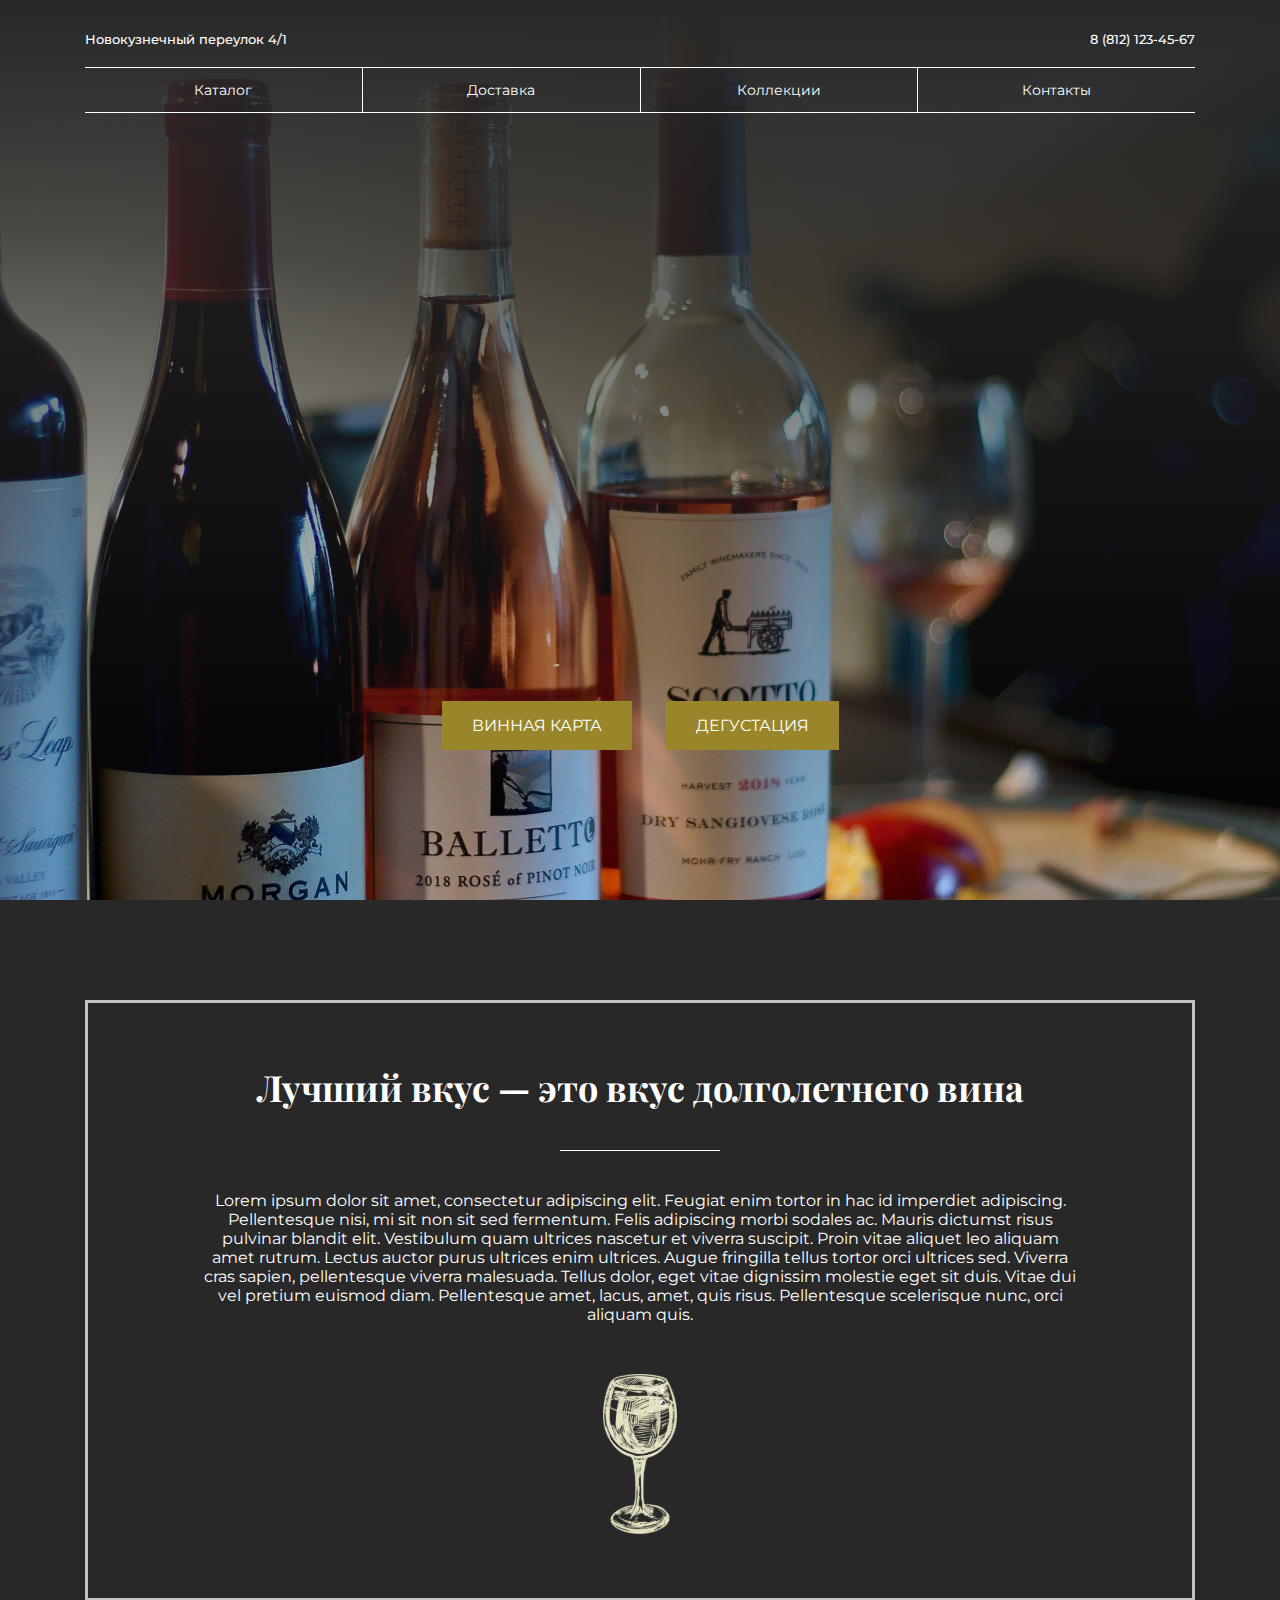
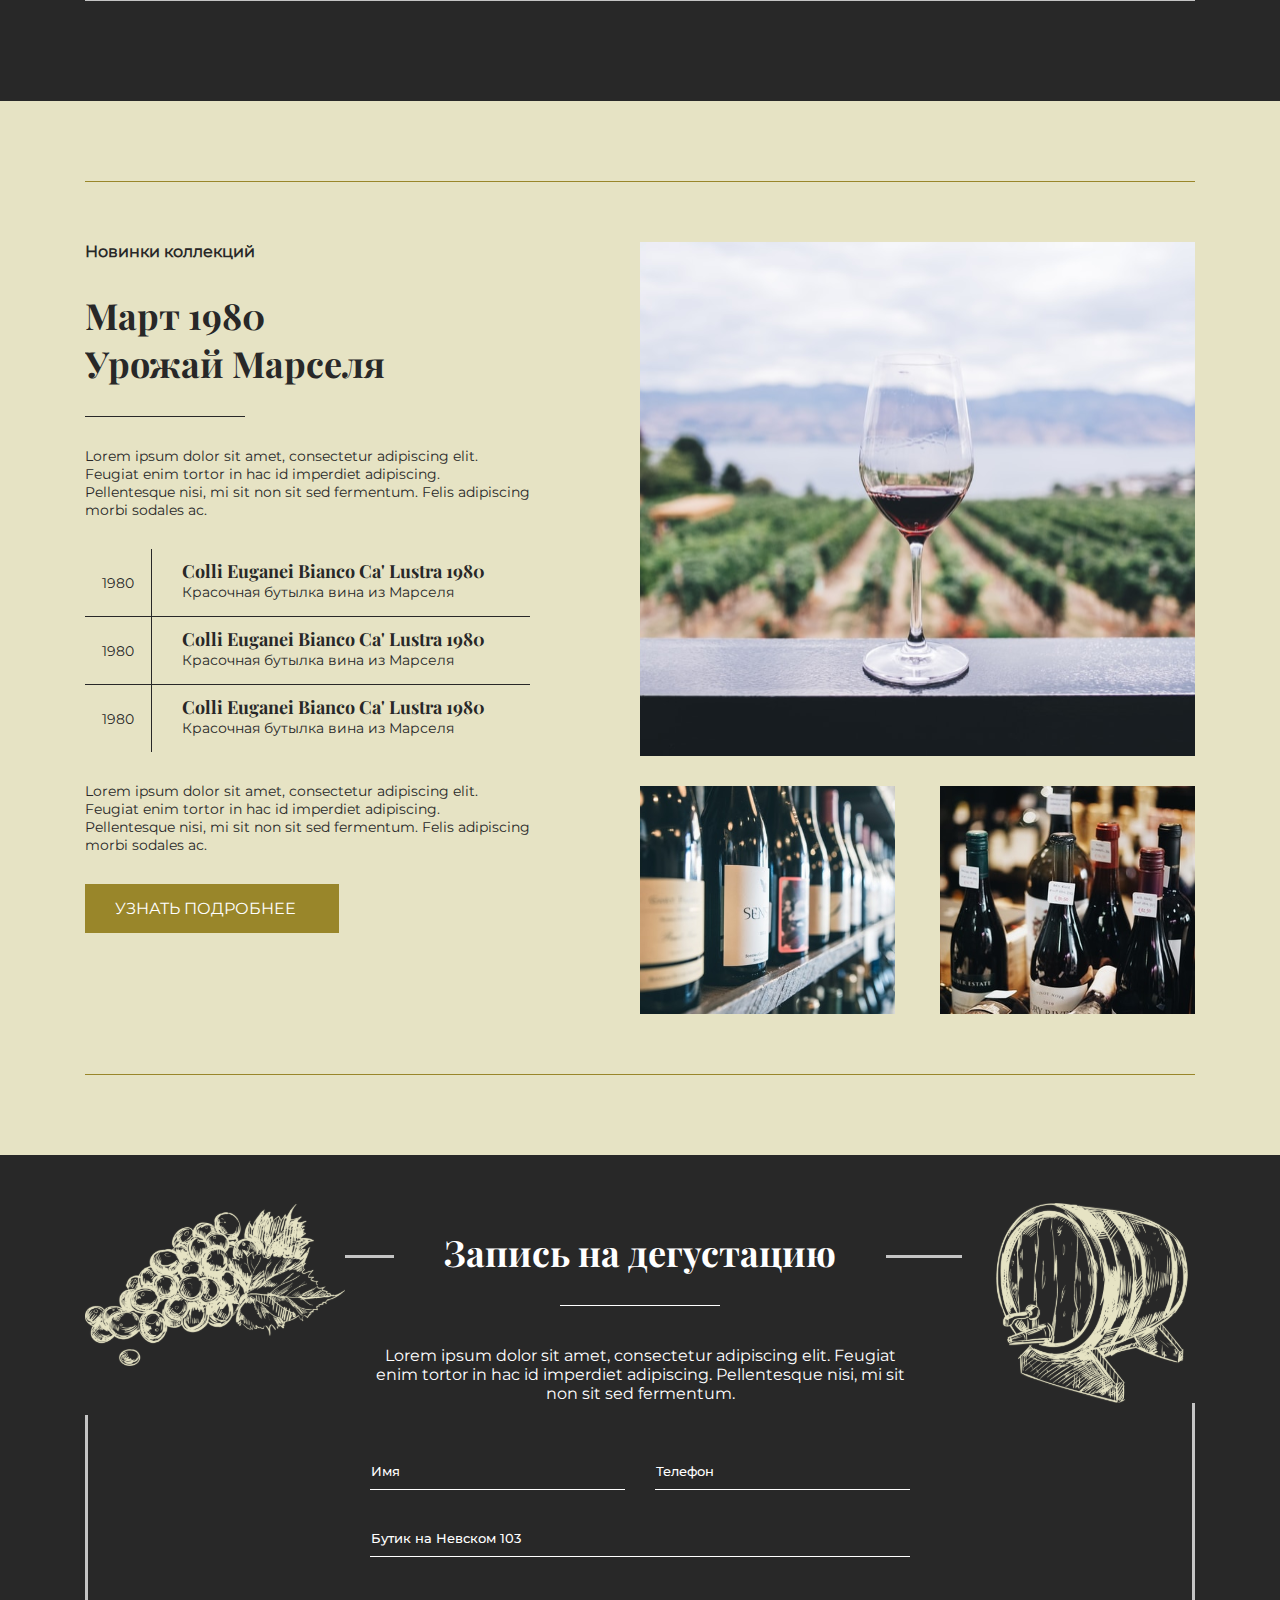
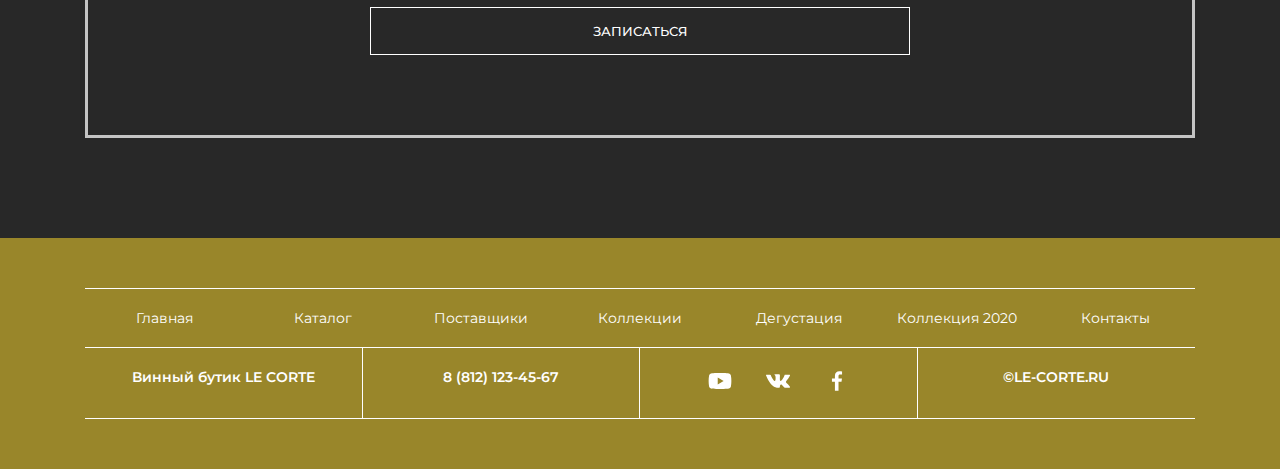
<file: Wineshop Website/index.html>
<!DOCTYPE html>
<html lang="ru">
    <head>
        <meta charset="UTF-8">
        <meta http-equiv="X-UA-Compatible" content="IE=edge">
        <meta name="viewport" content="width=device-width, initial-scale=1.0">
        <link href="css/style.css" rel="stylesheet">
        <title>Wineshop</title>
    </head>
    <body>
        <section class="hero">
            <div class="container">
                <header class="header">
                    <div class="contacts">
                        <div class="contacts__address">Новокузнечный переулок 4/1</div>
                        <a href="tel: +78121234567" class="contacts__phone phone">8 (812) 123-45-67</a>
                    </div>
                    <div class="nav">
                        <ul class="nav__menu">
                            <li class="nav__item"><a href="#catalog" class="nav__link">Каталог</a></li>
                            <li class="nav__item"><a href="#" class="nav__link">Доставка</a></li>
                            <li class="nav__item"><a href="#featured" class="nav__link">Коллекции</a></li>
                            <li class="nav__item"><a href="#contacts" class="nav__link">Контакты</a></li>
                        </ul>
                    </div>
                </header>
                <div class="hero-content">
                    <div class="hero-content__buttons" id="catalog">
                        <a href="#" class="btn btn__hero">Винная карта</a>
                        <a href="#degustation" class="btn btn__hero">Дегустация</a>
                    </div>
                </div>
            </div>            
        </section>

        <section class="description">
            <div class="container">
                <div class="description__content">
                    <h1 class="heading description__heading">Лучший вкус — это вкус долголетнего вина</h1>
                    <p class="text description__text">Lorem ipsum dolor sit amet, consectetur adipiscing elit. Feugiat enim tortor in hac id imperdiet adipiscing. Pellentesque nisi, mi sit non sit sed fermentum. Felis adipiscing morbi sodales ac. Mauris dictumst risus pulvinar blandit elit. Vestibulum quam ultrices nascetur et viverra suscipit. Proin vitae aliquet leo aliquam amet rutrum. Lectus auctor purus ultrices enim ultrices. Augue fringilla tellus tortor orci ultrices sed. Viverra cras sapien, pellentesque viverra malesuada. Tellus dolor, eget vitae dignissim molestie eget sit duis. Vitae dui vel pretium euismod diam. Pellentesque amet, lacus, amet, quis risus. Pellentesque scelerisque nunc, orci aliquam quis.</p>
                    <div class="description__img">
                        <img src="img/wineglass.svg" alt="Wine glass">
                    </div>
                </div>
            </div>
        </section>

        <section class="featured" id="featured">
            <div class="container">
                <div class="featured__content">
                    <div class="collections">
                        <h2 class="collections__heading">Новинки коллекций</h2>
                        <h1 class="heading">Март 1980<br>Урожай Марселя</h1>
                        <p class="text featured__text">Lorem ipsum dolor sit amet, consectetur adipiscing elit. Feugiat enim tortor in hac id imperdiet adipiscing. Pellentesque nisi, mi sit non sit sed fermentum. Felis adipiscing morbi sodales ac.</p>
                        <table class="collections-table">
                            <tr class="collections-table__row">
                                <td class="collections-table__year">1980</td>
                                <td class="collections-table__info">
                                    <h3 class="collections-table__heading">Colli Euganei Bianco Ca' Lustra 1980</h3>
                                    <p class="collections-table__text">Красочная бутылка вина из Марселя</p>
                                </td>
                            </tr>
                            <tr class="collections-table__row">
                                <td class="collections-table__year">1980</td>
                                <td class="collections-table__info">    
                                    <h3 class="collections-table__heading">Colli Euganei Bianco Ca' Lustra 1980</h3>
                                    <p class="collections-table__text">Красочная бутылка вина из Марселя</p>
                                </td>
                            </tr>
                            <tr class="collections-table__row">
                                <td class="collections-table__year">1980</td>
                                <td class="collections-table__info">    
                                    <h3 class="collections-table__heading">Colli Euganei Bianco Ca' Lustra 1980</h3>
                                    <p class="collections-table__text">Красочная бутылка вина из Марселя</p>
                                </td>
                            </tr>
                        </table>
                        <p class="text featured__text">Lorem ipsum dolor sit amet, consectetur adipiscing elit. Feugiat enim tortor in hac id imperdiet adipiscing. Pellentesque nisi, mi sit non sit sed fermentum. Felis adipiscing morbi sodales ac.</p>
                        <a href="#" class="btn btn__featured">Узнать подробнее</a>
                    </div>
                    <div class="images">
                        <img src="img/Rectangle11.svg" alt="picture">
                        <img src="img/Rectangle12.svg" alt="picture">
                        <img src="img/Rectangle13.svg" alt="picture">
                    </div>
                </div>
            </div>
        </section>
        
        <section class="degustation" id="degustation">
            <div class="container">
                <img class="degustation__img--left" src="img/grape.svg" alt="grape vine">
                <img class="degustation__img--right" src="img/barrel.svg" alt="barrel">
                <div class="degustation__content">
                    <h1 class="heading degustation__heading">Запись на дегустацию</h1>
                    <p class="text degustation__text">Lorem ipsum dolor sit amet, consectetur adipiscing elit. Feugiat enim tortor in hac id imperdiet adipiscing. Pellentesque nisi, mi sit non sit sed fermentum.</p>
                    <form class="form" action="#" method="post">
                        <input class="form__contact firstName" type="text" name="name" placeholder="Имя">
                        <input class="form__contact tel" type="tel" name="phone" placeholder="Телефон"><br>
                        <select class="form__boutique" id="boutique" name="boutique">
                            <option value="nevsky">Бутик на Невском 103</option>
                            <option value="other1">Другой бутик</option>
                            <option value="other2">Другой бутик</option>
                        </select>
                        <button class="submit" type="submit">Записаться</button>
                    </form>                    
                </div>
            </div>
        </section>

        <footer class="footer">
            <div class="container">
                <div class="footer__content">
                    <div class="footer__content--top">
                        <ul class="footer__menu">
                            <li class="footer__item"><a href="#" class="nav__link">Главная</a></li>
                            <li class="footer__item"><a href="#catalog" class="nav__link">Каталог</a></li>
                            <li class="footer__item"><a href="#" class="nav__link">Поставщики</a></li>
                            <li class="footer__item"><a href="#featured" class="nav__link">Коллекции</a></li>
                            <li class="footer__item"><a href="#degustation" class="nav__link">Дегустация</a></li>
                            <li class="footer__item"><a href="#featured" class="nav__link">Коллекция 2020</a></li>
                            <li class="footer__item"><a href="#contacts" class="nav__link">Контакты</a></li>
                        </ul>
                    </div>
                    <div class="footer__content--bottom" id="contacts">
                        <ul class="footer__menu--bottom">
                            <li class="footer__item--bottom"><a href="#" class="nav__link">Винный бутик LE CORTE</a></li>
                            <li class="footer__item--bottom"><a href="tel: +78121234567" class="nav__link">8 (812) 123-45-67</a></li>
                            <li class="footer__item--bottom socials">
                                <ul class="socials__list">
                                    <li class="socials__item"><a href="https://www.youtube.com/"><img src="img/carbon_logo-youtube.svg" alt="youtube"></a></li>
                                    <li class="socials__item"><a href="https://www.youtube.com/"><img src="img/entypo-social_vk.svg" alt="vk"></a></li>
                                    <li class="socials__item"><a href="https://www.youtube.com/"><img src="img/bx_bxl-facebook.svg" alt="facebook"></a></li>                                    
                                </ul>                                
                            </li>
                            <li class="footer__item--bottom">&copy;LE-CORTE.RU</li>
                        </ul>
                    </div>
                </div>
            </div>

        </footer>
        
    <script src="script.js"></script>    
    </body>
</html>
</file>
<file: css/style.css>
* {
  -webkit-box-sizing: border-box;
          box-sizing: border-box;
  padding: 0;
  margin: 0;
}

body {
  height: 100vh;
  display: -webkit-box;
  display: -ms-flexbox;
  display: flex;
  -webkit-box-orient: vertical;
  -webkit-box-direction: normal;
      -ms-flex-direction: column;
          flex-direction: column;
  font-family: 'Fredoka', sans-serif;
  font-weight: 400;
  font-size: 16px;
  color: #4b2a61;
  background-color: #7e78fa;
}

.top {
  width: 100%;
  max-width: 1920px;
  display: -webkit-box;
  display: -ms-flexbox;
  display: flex;
  -webkit-box-orient: vertical;
  -webkit-box-direction: normal;
      -ms-flex-direction: column;
          flex-direction: column;
  -webkit-box-align: center;
      -ms-flex-align: center;
          align-items: center;
  text-align: center;
  padding: 20px 10px;
}

.top__title {
  font-weight: 700px;
  font-size: 36px;
  text-shadow: 5px 5px 2px #7bd7bf;
}

/*.main {
    display: flex;
    flex-direction: column;
    justify-content: space-around;
    padding-bottom: 50px;
}
*/
.number {
  display: -webkit-box;
  display: -ms-flexbox;
  display: flex;
  -ms-flex-wrap: wrap;
      flex-wrap: wrap;
  -webkit-box-pack: center;
      -ms-flex-pack: center;
          justify-content: center;
  padding: 0 10px;
}

.number__value {
  font-size: 48px;
  padding: 10px 50px;
  border: 3px dotted #4b2a61;
  border-radius: 30px;
  text-shadow: 3px 3px 2px #7bd7bf;
}

.player-area {
  display: -webkit-box;
  display: -ms-flexbox;
  display: flex;
  -webkit-box-pack: center;
      -ms-flex-pack: center;
          justify-content: center;
  -webkit-box-align: center;
      -ms-flex-align: center;
          align-items: center;
  text-align: center;
  padding: 20px 10px;
  gap: 10px;
}

@media screen and (max-width: 768px) {
  .player-area {
    -webkit-box-orient: vertical;
    -webkit-box-direction: normal;
        -ms-flex-direction: column;
            flex-direction: column;
    -webkit-box-align: center;
        -ms-flex-align: center;
            align-items: center;
  }
}

.player-area__input {
  -webkit-box-flex: 1;
      -ms-flex: 1;
          flex: 1;
}

.player-area__img {
  -webkit-box-flex: 1;
      -ms-flex: 1;
          flex: 1;
}

.player-area__highscore {
  -webkit-box-flex: 1;
      -ms-flex: 1;
          flex: 1;
  font-size: 24px;
}

.player-input {
  border-radius: 30px;
  padding: 10px;
  font-family: 'Fredoka', sans-serif;
  font-weight: 700;
  font-size: 24px;
  text-align: center;
  border: none;
  color: #4b2a61;
  margin-bottom: 10px;
  width: 50%;
}

.button-go,
.button-restart {
  font-family: 'Fredoka', sans-serif;
  font-weight: 700;
  font-size: 16px;
  color: #4b2a61;
  width: 100px;
  padding: 10px;
  border-radius: 30px;
  margin-bottom: 10px;
  border: none;
  cursor: pointer;
}

.button-go:hover, .button-go:active,
.button-restart:hover,
.button-restart:active {
  outline: 2px solid #4b2a61;
  -webkit-transform: translate(3px, 2px);
          transform: translate(3px, 2px);
}

.image {
  max-width: 300px;
  height: auto;
  border-radius: 30px;
  -webkit-box-shadow: 3px 3px 2px #7bd7bf;
          box-shadow: 3px 3px 2px #7bd7bf;
}

.info-area {
  display: -webkit-box;
  display: -ms-flexbox;
  display: flex;
  -webkit-box-pack: center;
      -ms-flex-pack: center;
          justify-content: center;
  text-align: center;
}

.info-area__text {
  margin-bottom: 10px;
}

.restart {
  display: -webkit-box;
  display: -ms-flexbox;
  display: flex;
  -webkit-box-pack: center;
      -ms-flex-pack: center;
          justify-content: center;
}
</file>
<file: Melodia/css/style.css>
@font-face {
  src: url("../fonts/BebasNeue.ttf") format("truetype");
  font-family: 'BebasNeue';
}

* {
  -webkit-box-sizing: border-box;
          box-sizing: border-box;
  padding: 0;
  margin: 0;
}

html, body {
  height: 100%;
}

body {
  font-family: 'Roboto', sans-serif;
  font-weight: 400;
  font-size: 16px;
  position: relative;
}

.wrapper {
  min-height: 100%;
  display: -webkit-box;
  display: -ms-flexbox;
  display: flex;
  -webkit-box-orient: vertical;
  -webkit-box-direction: normal;
      -ms-flex-direction: column;
          flex-direction: column;
}

.container {
  max-width: 1280px;
  margin: 0 auto;
  padding: 0 10px;
}

.header {
  background-color: #635854;
  min-height: 56px;
  border-bottom: 4px solid #3596F5;
  color: #fff;
}

.header .container {
  display: -webkit-box;
  display: -ms-flexbox;
  display: flex;
  -ms-flex-wrap: wrap;
      flex-wrap: wrap;
  -webkit-box-pack: justify;
      -ms-flex-pack: justify;
          justify-content: space-between;
  -webkit-box-align: center;
      -ms-flex-align: center;
          align-items: center;
  min-height: 56px;
}

.header__nav {
  display: -webkit-box;
  display: -ms-flexbox;
  display: flex;
  -webkit-box-pack: justify;
      -ms-flex-pack: justify;
          justify-content: space-between;
  gap: 80px;
}

.header__phone {
  text-align: right;
}

.nav__link {
  color: #fff;
  text-decoration: none;
  max-width: 116px;
  text-align: center;
  padding: 9px 0;
}

.nav__link:hover {
  text-decoration: underline;
}

.nav__link.active {
  background-color: #3596F5;
}

.phone__text, .footer-phone__text {
  font-size: 14px;
}

.phone__link, .footer-phone__link {
  color: #fff;
  text-decoration: none;
  font-family: 'Roboto', sans-serif;
  font-weight: 700;
  font-size: 17px;
}

.phone__link:hover, .footer-phone__link:hover {
  text-decoration: underline;
}

.main {
  -webkit-box-flex: 1;
      -ms-flex: 1 1 auto;
          flex: 1 1 auto;
}

.main .container {
  display: -webkit-box;
  display: -ms-flexbox;
  display: flex;
  -ms-flex-wrap: wrap;
      flex-wrap: wrap;
  -webkit-box-align: center;
      -ms-flex-align: center;
          align-items: center;
  padding-top: 55px;
  padding-bottom: 100px;
}

.main__img {
  display: -webkit-box;
  display: -ms-flexbox;
  display: flex;
  -webkit-box-align: center;
      -ms-flex-align: center;
          align-items: center;
  padding-right: 80px;
}

.main__content {
  height: 500px;
  display: -webkit-box;
  display: -ms-flexbox;
  display: flex;
  -webkit-box-orient: vertical;
  -webkit-box-direction: normal;
      -ms-flex-direction: column;
          flex-direction: column;
  -webkit-box-pack: justify;
      -ms-flex-pack: justify;
          justify-content: space-between;
  -webkit-box-align: center;
      -ms-flex-align: center;
          align-items: center;
}

.main__header {
  font-family: 'BebasNeue';
  font-weight: 400;
  color: #635854;
  font-size: 37px;
  line-height: 44px;
}

.main__button {
  padding: 16px 36px;
  border: none;
  border-radius: 6px;
  font-family: 'Roboto', sans-serif;
  font-weight: 400;
  font-size: 16px;
  color: #fff;
  background-color: #3596F5;
  cursor: pointer;
}

.footer {
  display: -webkit-box;
  display: -ms-flexbox;
  display: flex;
  min-height: 170px;
  background-color: #D7D7D7;
  -webkit-box-align: center;
      -ms-flex-align: center;
          align-items: center;
}

.footer .container {
  display: -webkit-box;
  display: -ms-flexbox;
  display: flex;
  -ms-flex-wrap: wrap;
      flex-wrap: wrap;
  width: 100%;
}

.footer__contacts {
  display: -webkit-box;
  display: -ms-flexbox;
  display: flex;
  -webkit-box-flex: 1;
      -ms-flex: 1;
          flex: 1;
  -webkit-box-align: center;
      -ms-flex-align: center;
          align-items: center;
}

.footer__emblem {
  margin-right: 37px;
}

.footer__phone {
  margin-right: 59px;
  color: #635854;
}

.footer__links {
  display: -webkit-box;
  display: -ms-flexbox;
  display: flex;
  -webkit-box-flex: 1;
      -ms-flex: 1;
          flex: 1;
  -webkit-box-align: center;
      -ms-flex-align: center;
          align-items: center;
  -webkit-box-pack: end;
      -ms-flex-pack: end;
          justify-content: end;
}

.footer__list {
  list-style-type: none;
  display: -webkit-box;
  display: -ms-flexbox;
  display: flex;
}

.footer__item:not(:last-child) {
  margin-right: 20px;
}

.footer__link {
  text-decoration: none;
  color: #635854;
}

.footer__link:hover {
  text-decoration: underline;
}

.socials__link {
  display: inline-block;
}

.socials__link:not(:last-child) {
  margin-right: 15px;
}

.footer-phone__text {
  margin-bottom: 5px;
}

.footer-phone__link {
  color: #635854;
}
</file>
<file: Melodia/css/modal.css>
@font-face {
  src: url("../fonts/BebasNeue.ttf") format("truetype");
  font-family: 'BebasNeue';
}

.modal {
  width: 1000px;
  max-height: 565px;
  background-color: #fff;
  position: absolute;
  top: 20%;
  left: 50%;
  -webkit-transform: translate(-50%, -20%);
          transform: translate(-50%, -20%);
  z-index: 10;
  display: -webkit-box;
  display: -ms-flexbox;
  display: flex;
  padding-top: 50px;
  padding-bottom: 60px;
}

.modal__plan {
  padding-left: 101px;
  padding-right: 66px;
  text-align: center;
}

.modal__header {
  font-family: 'BebasNeue';
  font-weight: 400;
  color: #000000;
  font-size: 24px;
  line-height: 28px;
}

.modal__header:first-child {
  margin-bottom: 26px;
}

.modal__header:nth-child(2) {
  margin-bottom: 55px;
}

.modal__info {
  padding-left: 46px;
  padding-right: 127px;
  position: relative;
}

.modal__close {
  position: absolute;
  top: -8px;
  right: 27px;
  cursor: pointer;
}

.modal__list {
  list-style-type: none;
  margin-bottom: 46px;
}

.modal__item {
  margin-bottom: 10px;
}

.modal__link {
  color: #635854;
  text-decoration: none;
}

.modal__link:hover {
  color: #3596F5;
  text-decoration: underline;
}

.modal__note {
  color: #635854;
  font-style: italic;
  line-height: 19px;
}

.overlay {
  position: absolute;
  top: 0;
  left: 0;
  width: 100%;
  height: 100%;
  background-color: rgba(0, 0, 0, 0.6);
  z-index: 5;
}

.hidden {
  display: none;
}
</file>
<file: Travel Website/css/custom.css>
* {
  margin: 0;
  padding: 0;
}

body {
  overflow-x: hidden;
}

.header {
  min-height: 120px;
  display: -webkit-box;
  display: -ms-flexbox;
  display: flex;
  -webkit-box-align: center;
      -ms-flex-align: center;
          align-items: center;
  font-family: 'Inter', sans-serif;
  font-weight: 400;
  font-size: 16px;
}

.navbar-brand {
  display: block;
  margin: 0 auto;
}

.nav-link {
  color: #B8BECD;
  display: inline-block;
}

.nav-link.active {
  font-family: 'Inter', sans-serif;
  font-weight: 500;
  color: #202336;
}

.nav-link:hover, .nav-link:active {
  color: #202336;
}

.btn {
  border-radius: 8px;
}

.btn--primary, .btn--header--primary {
  background-color: #FB8F1D;
  color: #fff;
  width: 164px;
  height: 48px;
  font-family: 'Inter', sans-serif;
  font-weight: 600;
  font-size: 16px;
}

.btn--header {
  width: 132px;
  height: 44px;
  font-size: 15px;
  font-family: 'Inter', sans-serif;
  font-weight: 500;
}

.btn--header--secondary {
  border: 1px solid #FB8F1D;
  color: #FB8F1D;
  margin-right: 18px;
}

.btn--hero {
  font-family: 'Mulish', sans-serif;
  font-weight: 700;
  font-size: 17px;
  width: 180px;
  height: 52px;
}

.finder__heading {
  font-family: 'Playfair Display', serif;
  font-weight: 700;
  font-size: 64px;
  line-height: 80px;
  margin: 10px 0 40px;
}

@media (min-width: 1400px) {
  .finder__heading {
    margin: 40px 0 70px;
  }
}

.finder__form-heading {
  font-family: 'Inter', sans-serif;
  font-weight: 600;
  font-size: 22px;
  padding-bottom: 21px;
  margin-bottom: 32px;
  position: relative;
}

.finder__form-heading::after {
  content: '';
  position: absolute;
  bottom: 0;
  left: 0;
  width: 32px;
  height: 2px;
  background-color: #202336;
}

@media (min-width: 1400px) {
  .finder__form-heading {
    margin-bottom: 48px;
  }
}

.finder__form .row:nth-child(1) .form-select {
  margin-bottom: 35px;
}

.finder__form .row:nth-child(2) .form-select {
  margin-bottom: 47px;
}

.form-select {
  font-family: 'Inter', sans-serif;
  font-weight: 400;
  font-size: 15px;
  line-height: 32px;
  color: #4A4C53;
  padding-left: 31px;
}

.about, .guides {
  padding: 20% 0;
  -webkit-box-align: center;
      -ms-flex-align: center;
          align-items: center;
}

.about__img, .guides__img {
  -webkit-box-ordinal-group: 2;
      -ms-flex-order: 1;
          order: 1;
}

@media (min-width: 768px) {
  .about__img, .guides__img {
    -webkit-box-ordinal-group: 1;
        -ms-flex-order: 0;
            order: 0;
  }
}

.about__description, .guides__description {
  max-width: 480px;
  -webkit-box-ordinal-group: 1;
      -ms-flex-order: 0;
          order: 0;
}

@media (min-width: 768px) {
  .about__description, .guides__description {
    -webkit-box-ordinal-group: 2;
        -ms-flex-order: 1;
            order: 1;
  }
}

.about__heading, .featured__heading, .trending__heading, .testimonials__heading, .guides__heading {
  font-family: 'Playfair Display', serif;
  font-weight: 700;
  font-size: 36px;
  line-height: 50px;
  color: #000;
  margin-bottom: 20px;
}

.about__text, .guides__text {
  font-family: 'Mulish', sans-serif;
  font-weight: 300;
  color: #7D7987;
  font-size: 17px;
  line-height: 30px;
}

.guides__img {
  -webkit-box-ordinal-group: 1;
      -ms-flex-order: 0;
          order: 0;
}

@media (min-width: 768px) {
  .guides__img {
    -webkit-box-ordinal-group: 2;
        -ms-flex-order: 1;
            order: 1;
  }
}

.guides__description {
  max-width: 480px;
  -webkit-box-ordinal-group: 2;
      -ms-flex-order: 1;
          order: 1;
}

@media (min-width: 768px) {
  .guides__description {
    -webkit-box-ordinal-group: 1;
        -ms-flex-order: 0;
            order: 0;
  }
}

.featured {
  padding-bottom: 50px;
}

.featured__link {
  display: block;
  -ms-flex-preferred-size: 260px;
      flex-basis: 260px;
  font-family: 'Inter', sans-serif;
  font-weight: 500;
  font-size: 15px;
  color: #042521;
}

.featured__link:hover {
  color: #042521;
}

.featured__item {
  height: 337px;
  border-radius: 8px;
  border-bottom-left-radius: 0;
  position: relative;
}

.featured__item.raja {
  background-image: url("../images/image4.png");
  background-size: cover;
  background-repeat: no-repeat;
  background-position: center;
}

.featured__item.fanj {
  background-image: url("../images/image5.png");
  background-size: cover;
  background-repeat: no-repeat;
  background-position: center;
}

.featured__item.vevey {
  background-image: url("../images/image6.png");
  background-size: cover;
  background-repeat: no-repeat;
  background-position: center;
}

.featured__item.skadar {
  background-image: url("../images/image7.png");
  background-size: cover;
  background-repeat: no-repeat;
  background-position: center;
}

.featured__label {
  padding: 11px 20px 5px 0;
  position: absolute;
  background-color: #fff;
  min-width: 45%;
  height: 56px;
  bottom: 0;
  left: 0;
  border-top-right-radius: 6px;
}

.label__heading {
  font-family: 'Inter', sans-serif;
  font-weight: 600;
  font-size: 17px;
}

.section__top {
  padding: 36px 0;
  -webkit-box-orient: vertical;
  -webkit-box-direction: normal;
      -ms-flex-direction: column;
          flex-direction: column;
}

@media (min-width: 576px) {
  .section__top {
    -webkit-box-orient: horizontal;
    -webkit-box-direction: normal;
        -ms-flex-direction: row;
            flex-direction: row;
  }
}

.viewall__link {
  color: #FB8F1D;
  font-family: 'Inter', sans-serif;
  font-weight: 600;
  font-size: 17px;
  text-decoration: none;
}

.viewall__link:hover {
  color: #FB8F1D;
  text-decoration: underline;
  cursor: pointer;
}

.viewall__link::after {
  content: url("../images/viewall.svg");
  margin-left: 11px;
}

.carousel-item__img {
  padding: 20px;
}

.carousel-item__text {
  max-width: 450px;
  color: #000;
}

.carousel-text__rating {
  margin-bottom: 30px;
}

.carousel-text__review {
  font-family: 'Mulish', sans-serif;
  font-weight: 400;
  font-size: 24px;
  line-height: 36px;
  margin-bottom: 40px;
}

.carousel-text__name {
  font-family: 'Inter', sans-serif;
  font-weight: 700;
  font-size: 22px;
  line-height: .8;
}

.carousel-text__position {
  font-family: 'Inter', sans-serif;
  font-weight: 400;
  font-size: 18px;
  line-height: 48px;
}

.carousel-img {
  position: relative;
}

.carousel-img__label {
  position: absolute;
  bottom: 0;
  right: 0;
  min-width: 40%;
  height: 60px;
  background-color: #fff;
  border-top-left-radius: 16px;
  padding: 0 10px;
}

.customer-img {
  border-radius: 8px;
  border-bottom-right-radius: 0;
  -webkit-filter: drop-shadow(0px 4px 4px rgba(0, 0, 0, 0.25));
          filter: drop-shadow(0px 4px 4px rgba(0, 0, 0, 0.25));
}

.carousel-control-prev {
  padding-left: 30px;
}

.carousel-control-prev-icon {
  background-image: none;
}

.carousel-control-next {
  padding-right: 30px;
}

.carousel-control-next-icon {
  background-image: none;
}

.trending {
  padding: 20% 0;
}

.trending__item {
  max-width: 260px;
}

.trending__img {
  width: 260px;
  height: 230px;
  border-top-left-radius: 8px;
  border-top-right-radius: 8px;
  margin-bottom: 13px;
}

.trending__img.healing {
  background-image: url("../images/image9.png");
  background-position: top;
  background-size: cover;
  background-repeat: no-repeat;
}

.trending__img.kyoto {
  background-image: url("../images/image10.png");
  background-position: top;
  background-size: cover;
  background-repeat: no-repeat;
}

.trending__img.yucatan {
  background-image: url("../images/image11.png");
  background-position: top;
  background-size: cover;
  background-repeat: no-repeat;
}

.trending__img.surf {
  background-image: url("../images/image12.png");
  background-position: top;
  background-size: cover;
  background-repeat: no-repeat;
}

.trending__h4 {
  font-family: 'Inter', sans-serif;
  font-weight: 700;
  font-size: 19px;
  line-height: 30px;
  margin-bottom: 13px;
}

.trending__text {
  font-family: 'Inter', sans-serif;
  font-weight: 400;
  font-size: 15px;
  line-height: 26px;
  color: #7D7987;
  margin-bottom: 23px;
}

.trending__more {
  display: inline-block;
  color: #FB8F1D;
  font-family: 'Inter', sans-serif;
  font-weight: 600;
  font-size: 15px;
  line-height: 28px;
  text-decoration: none;
  margin-bottom: 40px;
}

.trending__more:hover {
  color: #FB8F1D;
  text-decoration: underline;
}

.footer {
  background-color: #F9F9FB;
  color: #848484;
  font-family: 'Mulish', sans-serif;
  font-weight: 300;
  font-size: 18px;
  line-height: 28px;
}

.footer__info {
  max-width: 400px;
  margin-top: 78px;
  margin-bottom: 40px;
}

@media (min-width: 992px) {
  .footer__info {
    margin-bottom: 80px;
  }
}

.footer__links {
  margin-top: 0px;
  margin-bottom: 40px;
}

@media (min-width: 992px) {
  .footer__links {
    margin-top: 70px;
    margin-bottom: 80px;
  }
}

.footer__logo {
  margin-bottom: 26px;
}

.footer__text {
  margin-bottom: 55px;
}

.links__list {
  list-style-type: none;
  padding-left: 0;
}

.links__item {
  width: 200px;
}

.links__heading {
  font-family: 'Mulish', sans-serif;
  font-weight: 700;
  font-size: 19px;
  line-height: 60px;
  color: #000;
}

.links__link {
  text-decoration: none;
  color: #848484;
  line-height: 38px;
}

.links__link:hover {
  color: #848484;
  text-decoration: underline;
}

.socials {
  display: -webkit-box;
  display: -ms-flexbox;
  display: flex;
  padding: 33px 0;
  -webkit-box-pack: center;
      -ms-flex-pack: center;
          justify-content: center;
}

.socials__link {
  display: inline-block;
}

.socials__link:not(:last-child) {
  margin-right: 35px;
}
</file>
<file: Wineshop Website/css/style.css>
@font-face {
  font-family: 'MontserratRegular';
  src: url("../fonts/Montserrat-Regular.ttf") format("truetype");
}

@font-face {
  font-family: 'MontserratMedium';
  src: url("../fonts/Montserrat-Medium.ttf") format("truetype");
}

@font-face {
  font-family: 'MontserratSemiBold';
  src: url("../fonts/Montserrat-SemiBold.ttf") format("truetype");
}

@font-face {
  font-family: 'Playfair';
  src: url("../fonts/PlayfairDisplay-Bold.ttf") format("truetype");
}

.btn, .submit {
  display: inline-block;
  color: #fff;
  background-color: #99862A;
  text-decoration: none;
  padding: 15px 30px;
  text-transform: uppercase;
  font-size: 16px;
}

.btn__hero:not(:last-child) {
  margin-right: 30px;
}

.btn:hover, .submit:hover {
  text-decoration: underline;
}

.btn__featured {
  max-width: 254px;
}

.submit {
  border: 1px solid #fff;
  width: 100%;
}

.submit:hover {
  text-decoration: none;
  cursor: pointer;
  outline: 2px solid #fff;
  font-weight: bold;
}

* {
  -webkit-box-sizing: border-box;
          box-sizing: border-box;
  margin: 0;
  padding: 0;
}

html {
  scroll-behavior: smooth;
}

body {
  max-width: 1920px;
  margin: 0 auto;
  background-color: #282828;
  color: #fff;
  font-size: 14px;
  font-family: 'MontserratRegular', sans-serif;
}

.hero {
  width: 100%;
  height: 900px;
  background-image: url("../img/bgc.svg");
  background-repeat: no-repeat;
  background-position: center;
  background-size: cover;
  display: -webkit-box;
  display: -ms-flexbox;
  display: flex;
}

.container {
  width: 1110px;
  overflow-x: hidden;
  margin: 0 auto;
  height: 100%;
  display: -webkit-box;
  display: -ms-flexbox;
  display: flex;
  -webkit-box-orient: vertical;
  -webkit-box-direction: normal;
      -ms-flex-direction: column;
          flex-direction: column;
}

.contacts {
  display: -webkit-box;
  display: -ms-flexbox;
  display: flex;
  -ms-flex-wrap: wrap;
      flex-wrap: wrap;
  -webkit-box-pack: justify;
      -ms-flex-pack: justify;
          justify-content: space-between;
  -webkit-box-align: center;
      -ms-flex-align: center;
          align-items: center;
  min-height: 4.2rem;
  font-size: small;
  font-family: 'MontserratMedium', sans-serif;
}

.contacts__address, .contacts__phone {
  margin-top: 30px;
  margin-bottom: 20px;
}

.phone {
  color: #fff;
  text-decoration: none;
}

.phone:hover {
  text-decoration: underline;
}

.nav {
  display: -webkit-box;
  display: -ms-flexbox;
  display: flex;
  -webkit-box-pack: center;
      -ms-flex-pack: center;
          justify-content: center;
}

.nav__menu, .footer__menu, .footer__menu--bottom {
  display: -webkit-box;
  display: -ms-flexbox;
  display: flex;
  -ms-flex-wrap: wrap;
      flex-wrap: wrap;
  list-style-type: none;
  width: 100%;
}

.nav__item, .footer__item, .footer__item--bottom {
  -webkit-box-flex: 1;
      -ms-flex: 1;
          flex: 1;
  text-align: center;
  padding: 13px 0;
  border-top: 1px solid #fff;
  border-bottom: 1px solid #fff;
  border-right: 1px solid #fff;
}

.nav__item:last-child, .footer__item:last-child, .footer__item--bottom:last-child {
  border-right: none;
}

.nav__link {
  color: #fff;
  text-decoration: none;
}

.nav__link:hover {
  text-decoration: underline;
}

.hero-content {
  -webkit-box-flex: 1;
      -ms-flex-positive: 1;
          flex-grow: 1;
  display: -webkit-box;
  display: -ms-flexbox;
  display: flex;
  -webkit-box-pack: center;
      -ms-flex-pack: center;
          justify-content: center;
  -webkit-box-align: end;
      -ms-flex-align: end;
          align-items: flex-end;
}

.hero-content__buttons {
  scroll-margin-top: 100px;
  margin-bottom: 150px;
}

.heading {
  font-family: 'Playfair', sans-serif;
  font-size: 36px;
}

.text {
  font-size: 16px;
}

.description {
  display: -webkit-box;
  display: -ms-flexbox;
  display: flex;
}

.description__content, .degustation__content {
  display: -webkit-box;
  display: -ms-flexbox;
  display: flex;
  -webkit-box-orient: vertical;
  -webkit-box-direction: normal;
      -ms-flex-direction: column;
          flex-direction: column;
  text-align: center;
  margin-top: 100px;
  margin-bottom: 100px;
  border: 3px solid #C4C4C4;
}

.description__heading {
  position: relative;
  padding-top: 60px;
  padding-bottom: 40px;
}

.description__heading::after {
  content: '';
  position: absolute;
  height: 1px;
  bottom: 0;
  left: 0;
  right: 0;
  margin: 0 auto;
  width: 160px;
  background-color: #fff;
}

.description__text {
  padding-top: 40px;
  padding-bottom: 50px;
  padding-left: 10%;
  padding-right: 10%;
}

.description__img {
  padding-bottom: 60px;
}

.description__img img {
  -webkit-transition: all 0.5s;
  transition: all 0.5s;
}

.description__img img:hover {
  -webkit-animation-name: chinchin;
          animation-name: chinchin;
  -webkit-animation-duration: 1s;
          animation-duration: 1s;
  animation-direction: alternate-reverse;
  -webkit-animation-timing-function: ease-in-out;
          animation-timing-function: ease-in-out;
}

@-webkit-keyframes chinchin {
  0% {
    -webkit-transform: rotate(0deg);
            transform: rotate(0deg);
  }
  25% {
    -webkit-transform: rotate(-30deg);
            transform: rotate(-30deg);
  }
  50% {
    -webkit-transform: rotate(30deg);
            transform: rotate(30deg);
  }
  100% {
    -webkit-transform: rotate(0deg);
            transform: rotate(0deg);
  }
}

@keyframes chinchin {
  0% {
    -webkit-transform: rotate(0deg);
            transform: rotate(0deg);
  }
  25% {
    -webkit-transform: rotate(-30deg);
            transform: rotate(-30deg);
  }
  50% {
    -webkit-transform: rotate(30deg);
            transform: rotate(30deg);
  }
  100% {
    -webkit-transform: rotate(0deg);
            transform: rotate(0deg);
  }
}

.featured {
  background-color: #E6E3C4;
  display: -webkit-box;
  display: -ms-flexbox;
  display: flex;
  -ms-flex-wrap: wrap;
      flex-wrap: wrap;
}

.featured .container {
  display: -webkit-box;
  display: -ms-flexbox;
  display: flex;
  background-color: #E6E3C4;
  color: #282828;
}

.featured__content {
  display: -webkit-box;
  display: -ms-flexbox;
  display: flex;
  -ms-flex-wrap: wrap;
      flex-wrap: wrap;
  margin: 80px 0;
  padding: 60px 0;
  border-top: 1px solid #99862A;
  border-bottom: 1px solid #99862A;
}

.featured__text {
  font-size: 14px;
  margin-bottom: 30px;
  max-width: 445px;
}

.collections {
  -webkit-box-flex: 1;
      -ms-flex: 1;
          flex: 1;
  display: -webkit-box;
  display: -ms-flexbox;
  display: flex;
  -webkit-box-orient: vertical;
  -webkit-box-direction: normal;
      -ms-flex-direction: column;
          flex-direction: column;
}

.collections__heading {
  font-size: 16px;
  margin-bottom: 30px;
}

.collections .heading {
  position: relative;
  padding-bottom: 30px;
  margin-bottom: 30px;
}

.collections .heading::after {
  content: '';
  position: absolute;
  height: 1px;
  bottom: 0;
  left: 0;
  right: 0;
  width: 160px;
  background-color: #282828;
}

.collections-table {
  border-collapse: collapse;
  max-width: 445px;
  margin-bottom: 30px;
}

.collections-table__row:not(:last-child) {
  border-bottom: 1px solid #282828;
}

.collections-table__year {
  width: 15%;
  text-align: center;
  border-right: 1px solid #282828;
}

.collections-table__info {
  padding-top: 10px;
  padding-bottom: 15px;
  padding-left: 30px;
}

.collections-table__heading {
  font-family: 'Playfair', sans-serif;
  font-size: 18px;
}

.collections-table__text {
  font-size: 14px;
}

.images {
  -webkit-box-flex: 1;
      -ms-flex: 1;
          flex: 1;
  display: -webkit-box;
  display: -ms-flexbox;
  display: flex;
  -ms-flex-wrap: wrap;
      flex-wrap: wrap;
  -webkit-box-pack: justify;
      -ms-flex-pack: justify;
          justify-content: space-between;
  text-align: center;
  gap: 30px;
}

.images > :first-child {
  width: 100%;
}

.degustation {
  display: -webkit-box;
  display: -ms-flexbox;
  display: flex;
}

.degustation .container {
  position: relative;
}

.degustation__img--left {
  max-width: 260px;
  height: auto;
  position: absolute;
  z-index: 10;
}

.degustation__img--right {
  max-width: 260px;
  height: auto;
  position: absolute;
  z-index: 10;
  left: 79%;
  top: 7%;
}

.degustation__content {
  position: relative;
  z-index: 0;
  -webkit-box-align: center;
      -ms-flex-align: center;
          align-items: center;
}

.degustation__heading {
  display: inline-block;
  width: -webkit-fit-content;
  width: -moz-fit-content;
  width: fit-content;
  margin: 0 auto;
  margin-top: -40px;
  background-color: #282828;
  padding: 10px 50px 30px 50px;
  margin-bottom: 40px;
  position: relative;
  z-index: 20;
}

.degustation__heading::after {
  content: '';
  position: absolute;
  height: 1px;
  bottom: 0;
  left: 0;
  right: 0;
  width: 160px;
  background-color: #fff;
  margin: 0 auto;
}

.degustation__text {
  position: relative;
  z-index: 10;
  max-width: 540px;
  margin-bottom: 60px;
}

.form {
  display: -webkit-box;
  display: -ms-flexbox;
  display: flex;
  -ms-flex-wrap: wrap;
      flex-wrap: wrap;
  -webkit-box-pack: center;
      -ms-flex-pack: center;
          justify-content: center;
  max-width: 540px;
  padding-bottom: 80px;
}

.form > * {
  background-color: #282828;
  font-family: 'MontserratMedium', sans-serif;
  font-size: 13px;
  color: #fff;
}

.form > *:not(.submit) {
  border: none;
  border-bottom: 1px solid #fff;
}

.form > *::-webkit-input-placeholder {
  color: #fff;
  text-indent: 1px;
}

.form > *:-ms-input-placeholder {
  color: #fff;
  text-indent: 1px;
}

.form > *::-ms-input-placeholder {
  color: #fff;
  text-indent: 1px;
}

.form > *::placeholder {
  color: #fff;
  text-indent: 1px;
}

.form__contact {
  -webkit-box-flex: 1;
      -ms-flex: 1;
          flex: 1;
  padding-bottom: 10px;
  margin-bottom: 40px;
}

.form__contact:first-child {
  margin-right: 30px;
}

.form__boutique {
  -webkit-appearance: none;
  -moz-appearance: none;
  text-indent: 1px;
  text-overflow: '';
  width: 100%;
  padding-bottom: 10px;
  margin-bottom: 50px;
}

.form__boutique option {
  padding: 10px;
}

.footer {
  display: -webkit-box;
  display: -ms-flexbox;
  display: flex;
  background-color: #99862A;
}

.footer__content {
  margin: 50px 0;
}

.footer__item, .footer__item--bottom {
  padding: 20px 0;
  border-right: none;
}

.footer__item--bottom {
  -ms-flex-preferred-size: 275px;
      flex-basis: 275px;
  border-top: none;
  border-right: 1px solid #fff;
  font-family: 'MontserratSemiBold', sans-serif;
}

.footer__item--bottom:last-child {
  text-transform: uppercase;
  border-right: none;
}

.socials__list {
  list-style-type: none;
  display: -webkit-box;
  display: -ms-flexbox;
  display: flex;
  -ms-flex-pack: distribute;
      justify-content: space-around;
  -webkit-box-align: center;
      -ms-flex-align: center;
          align-items: center;
  padding: 0 50px;
}
</file>
